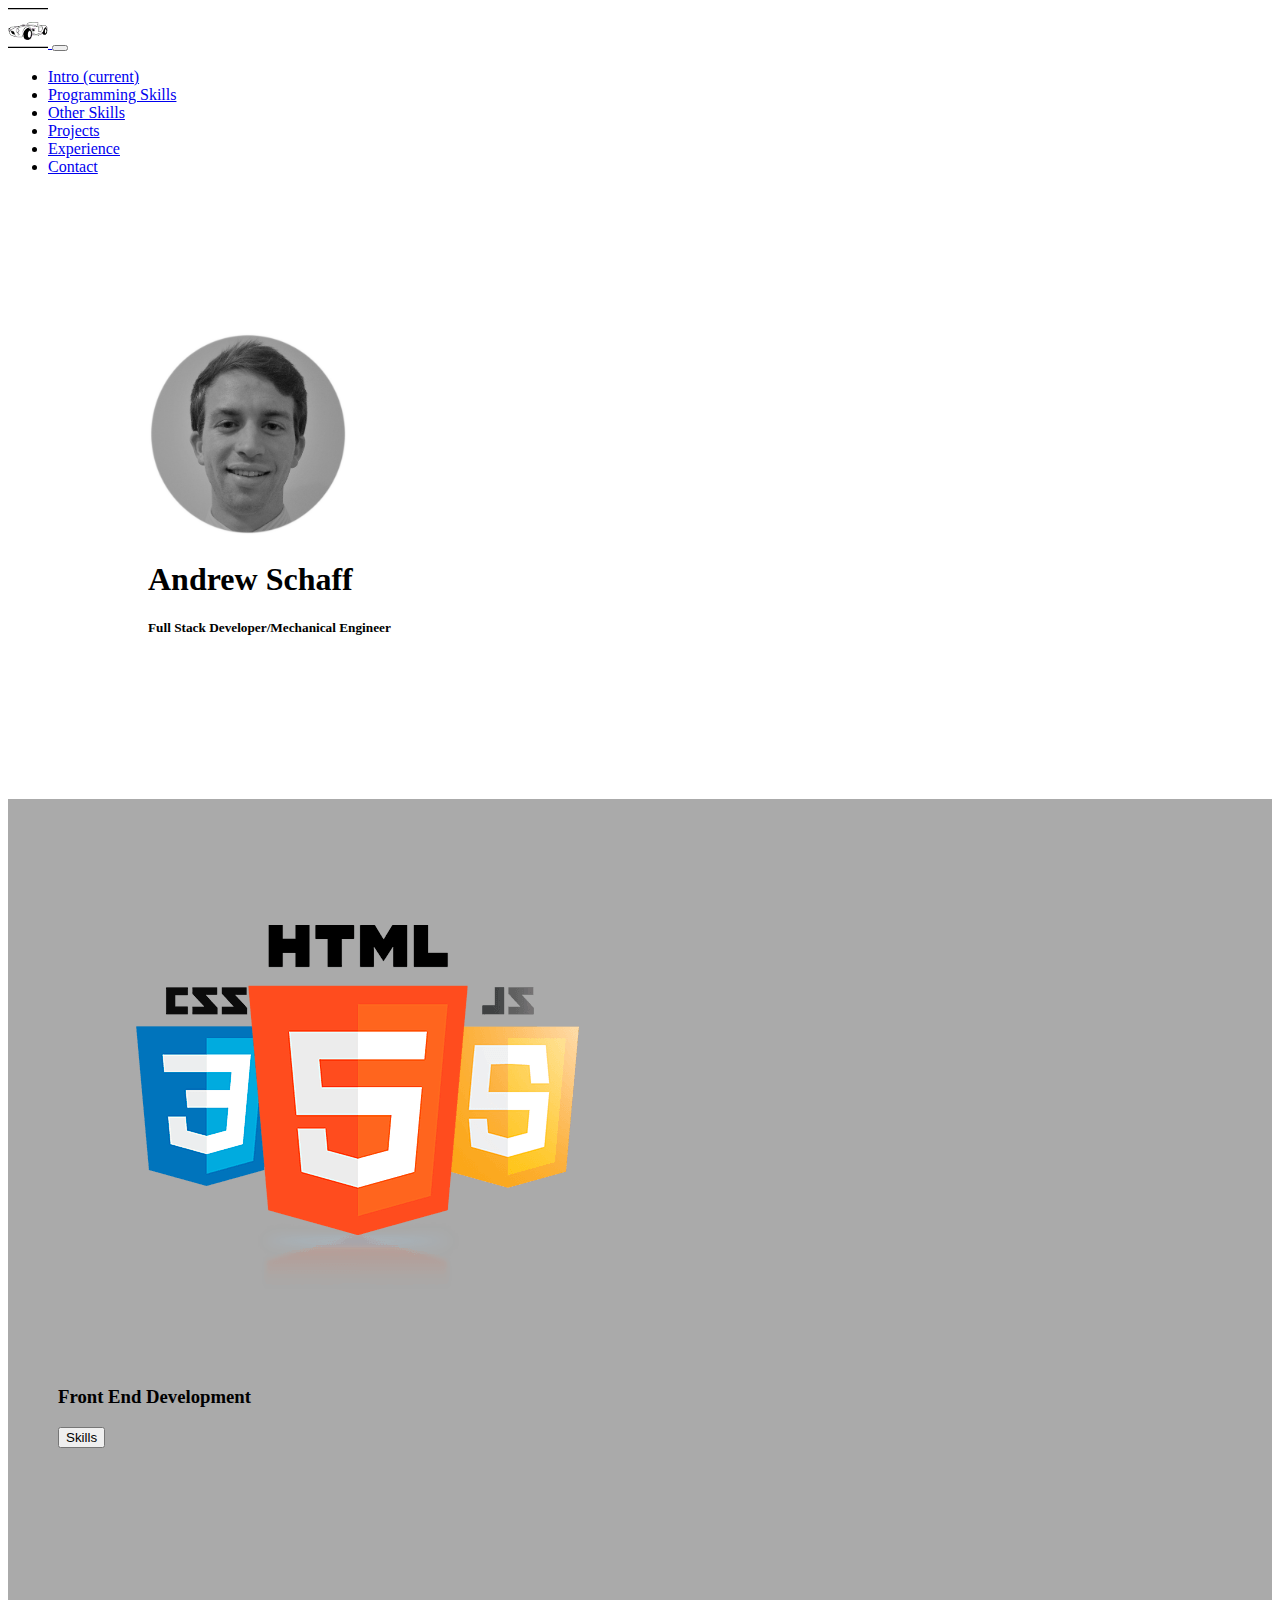
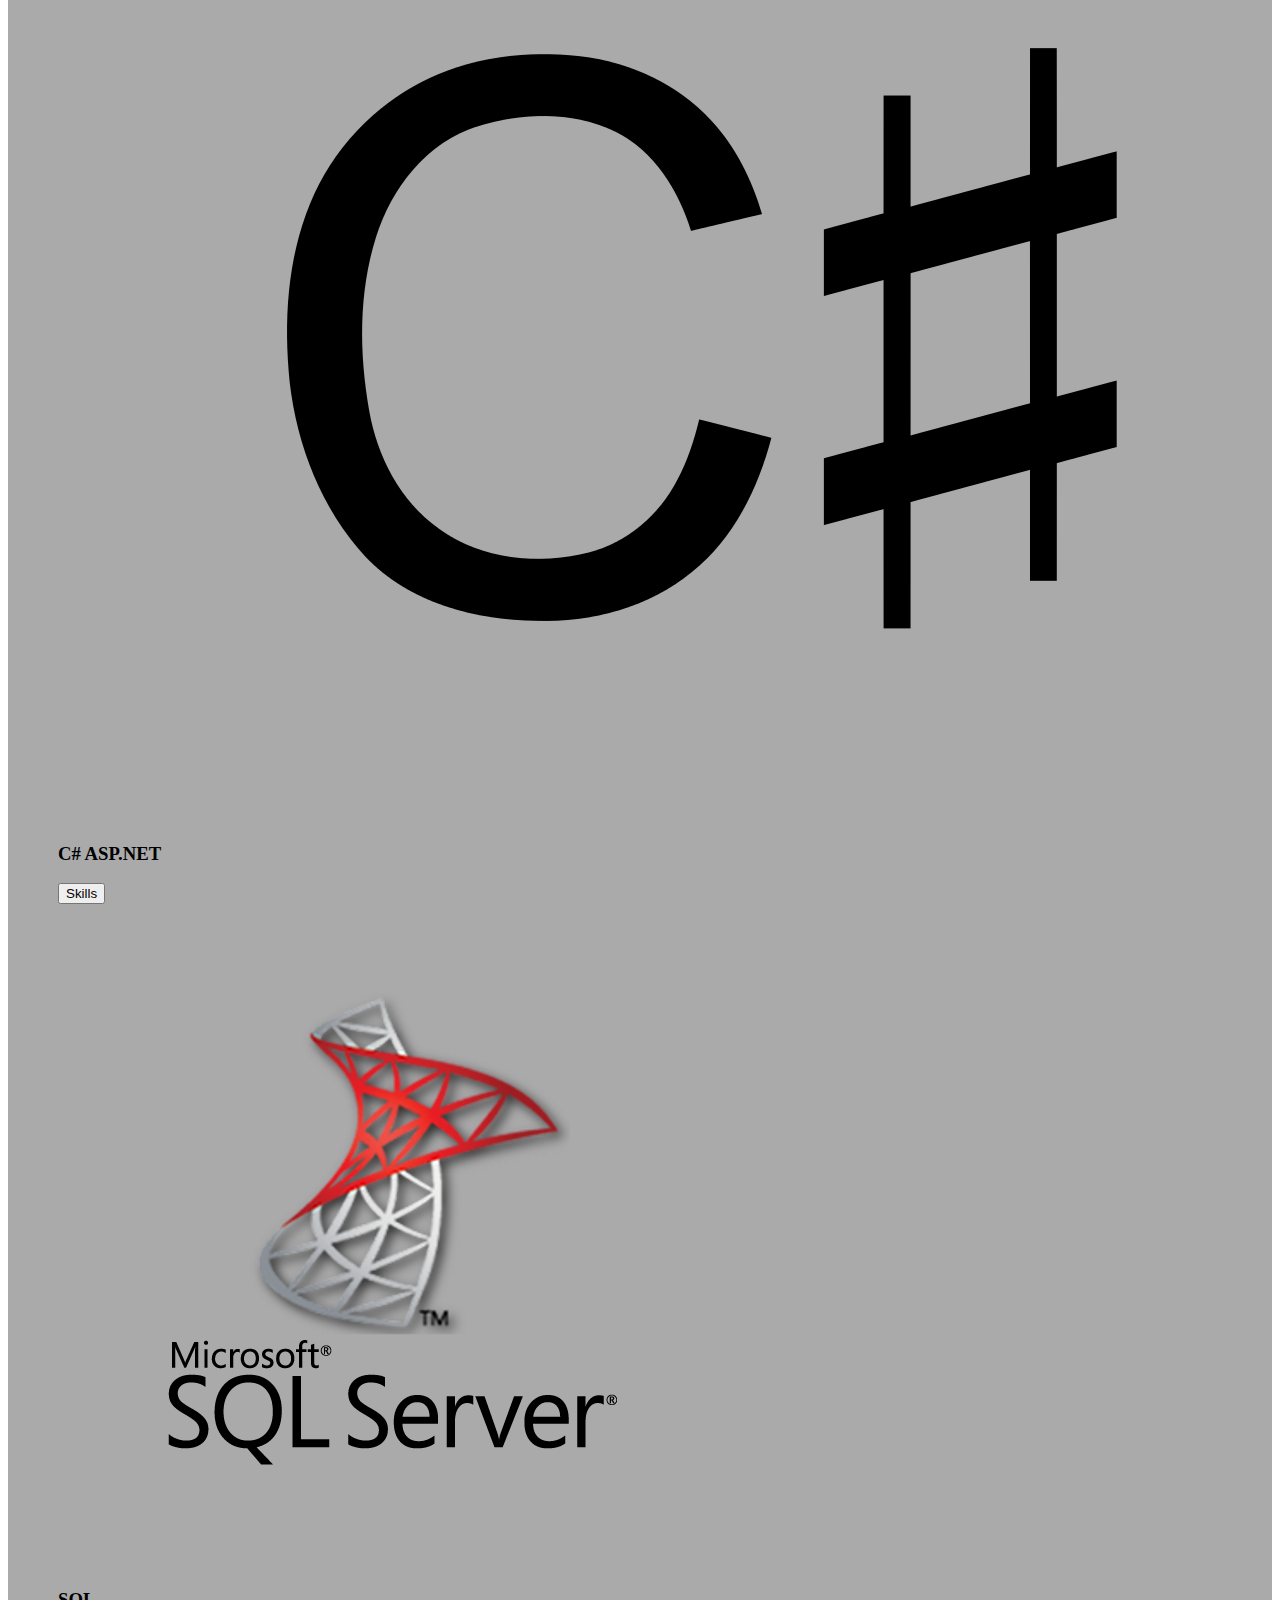
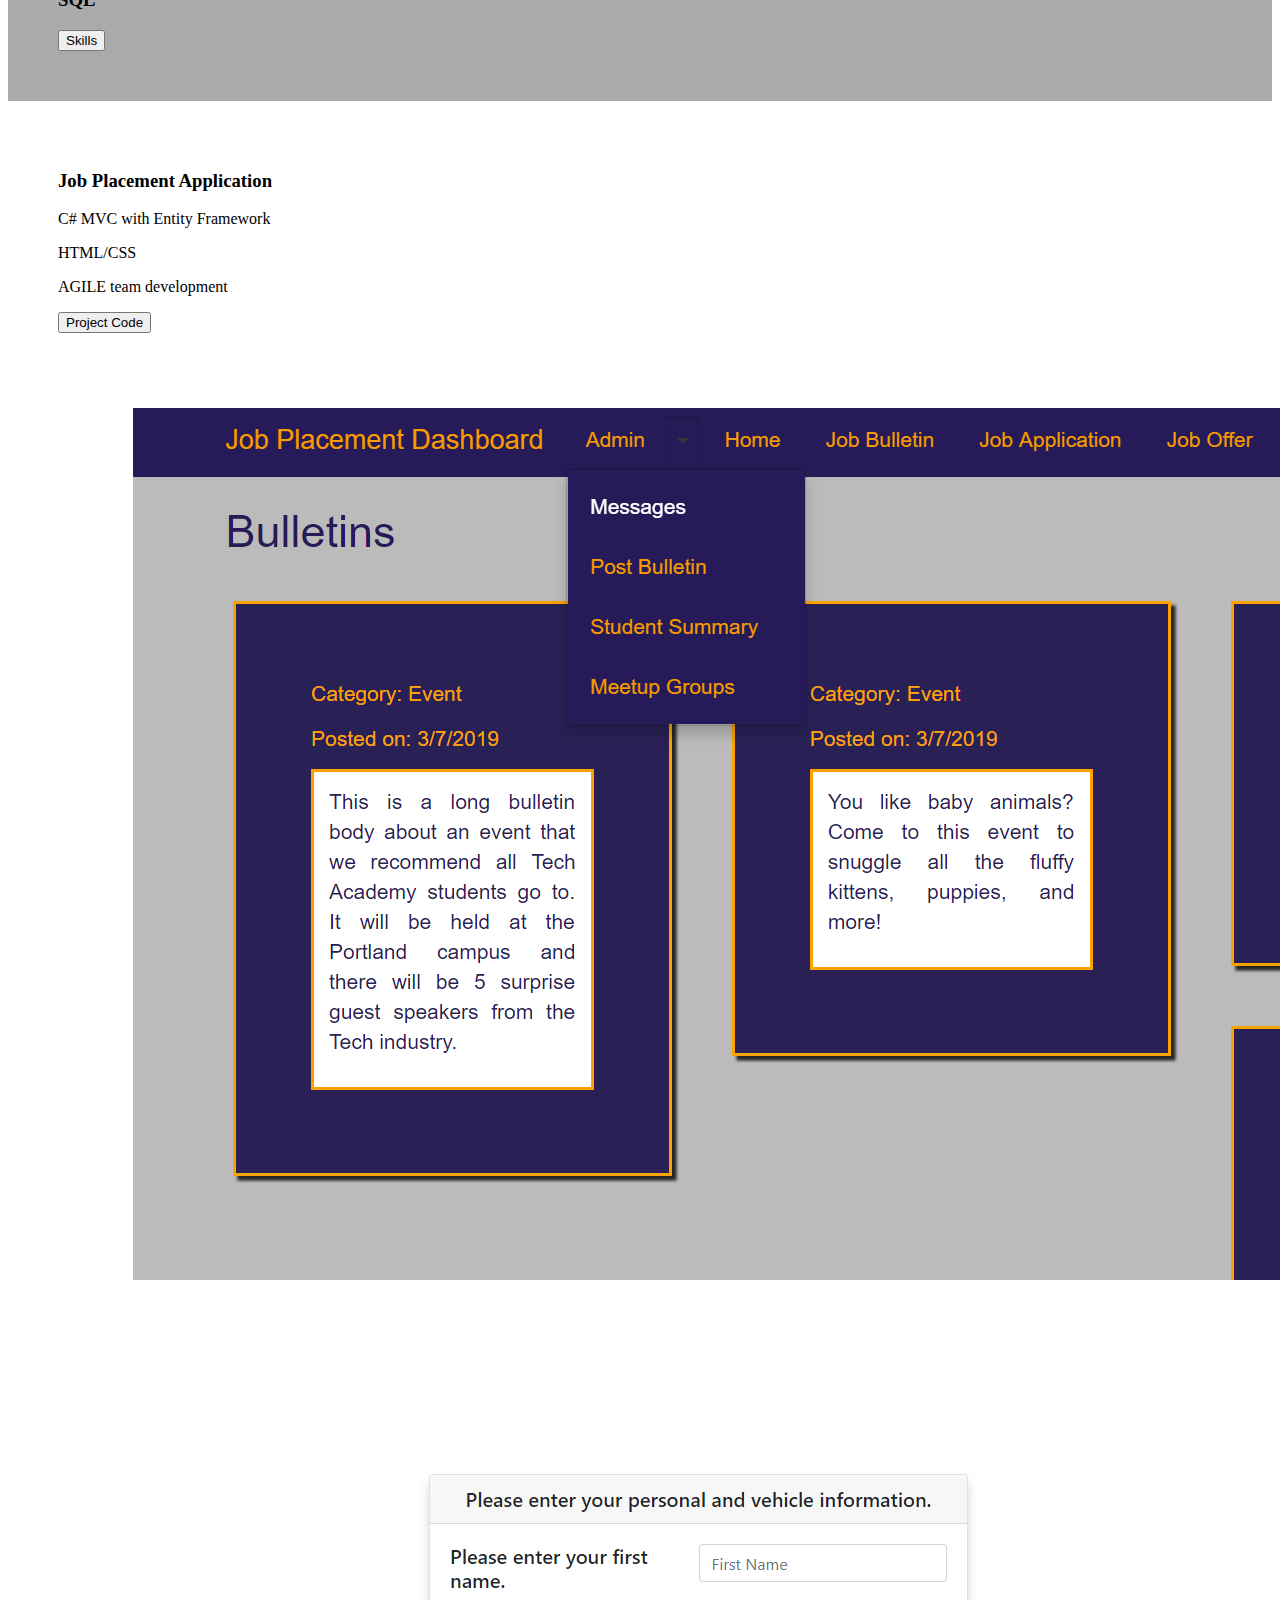
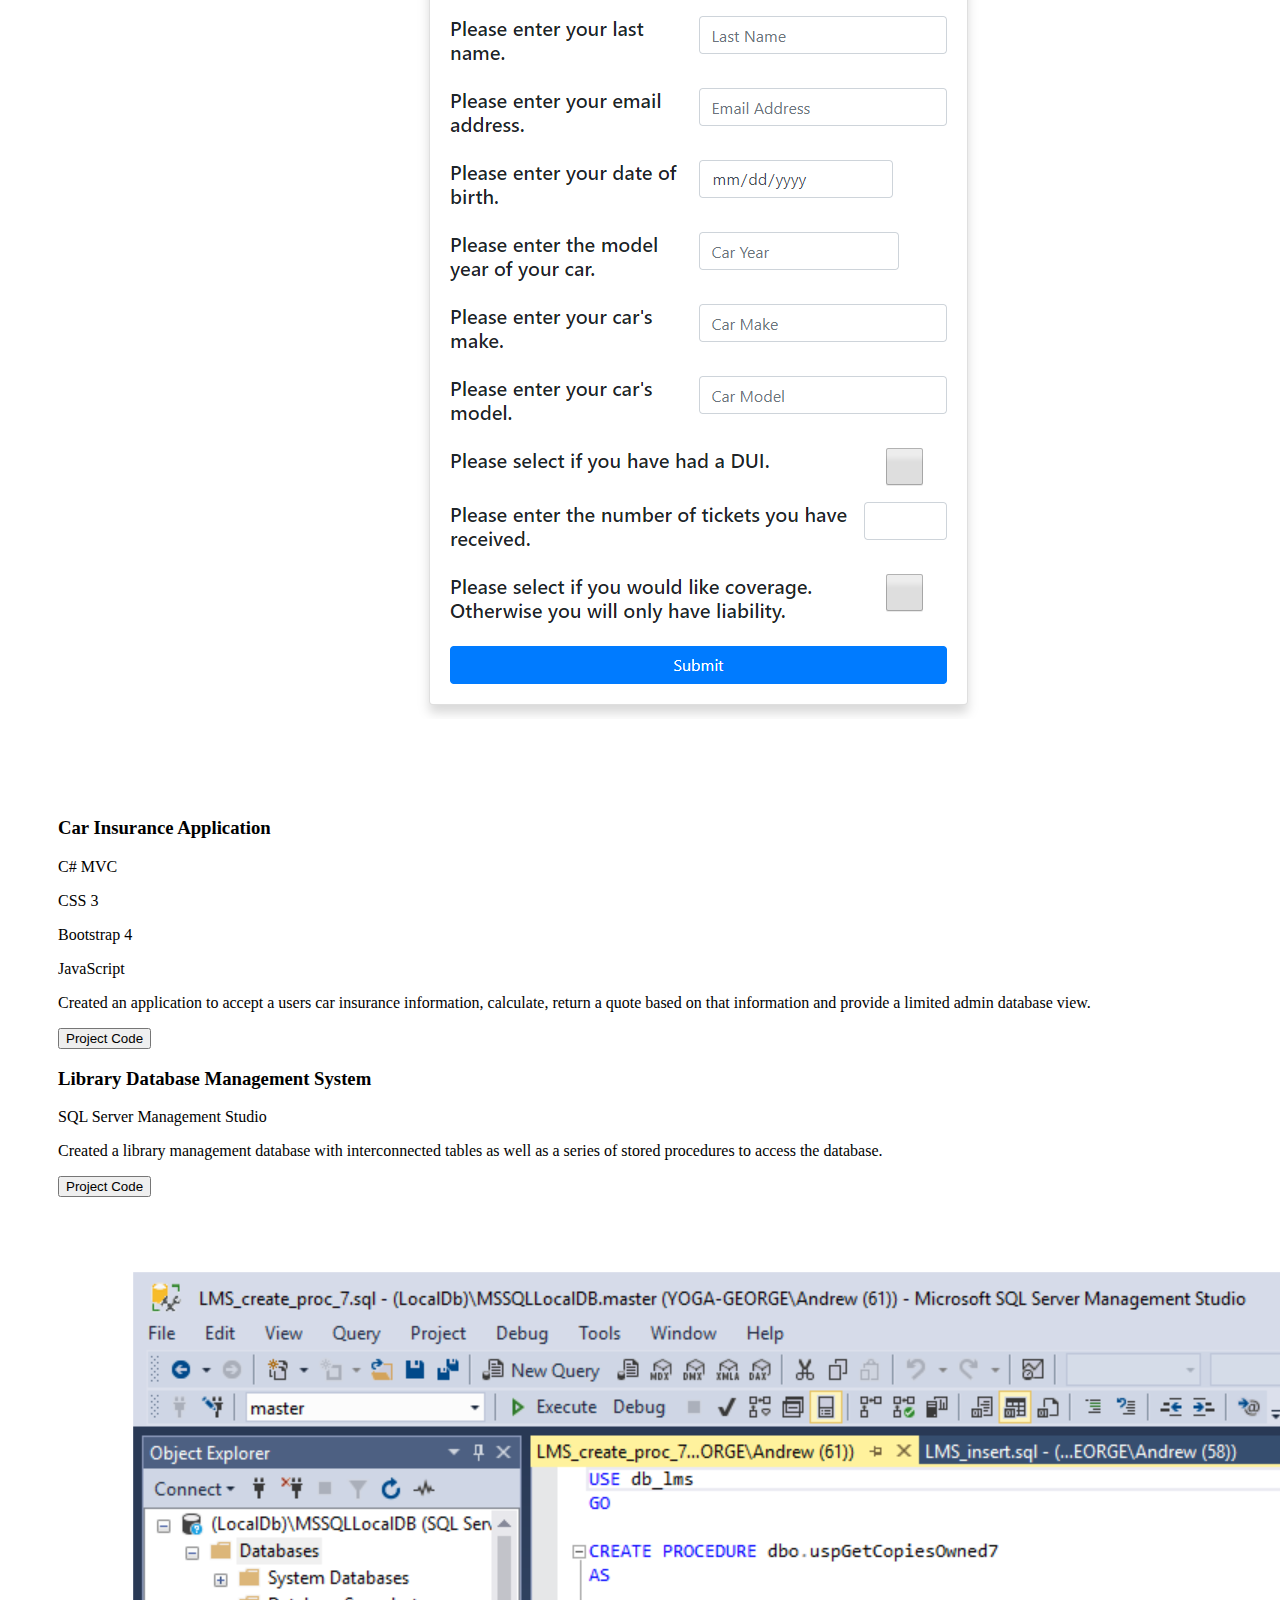
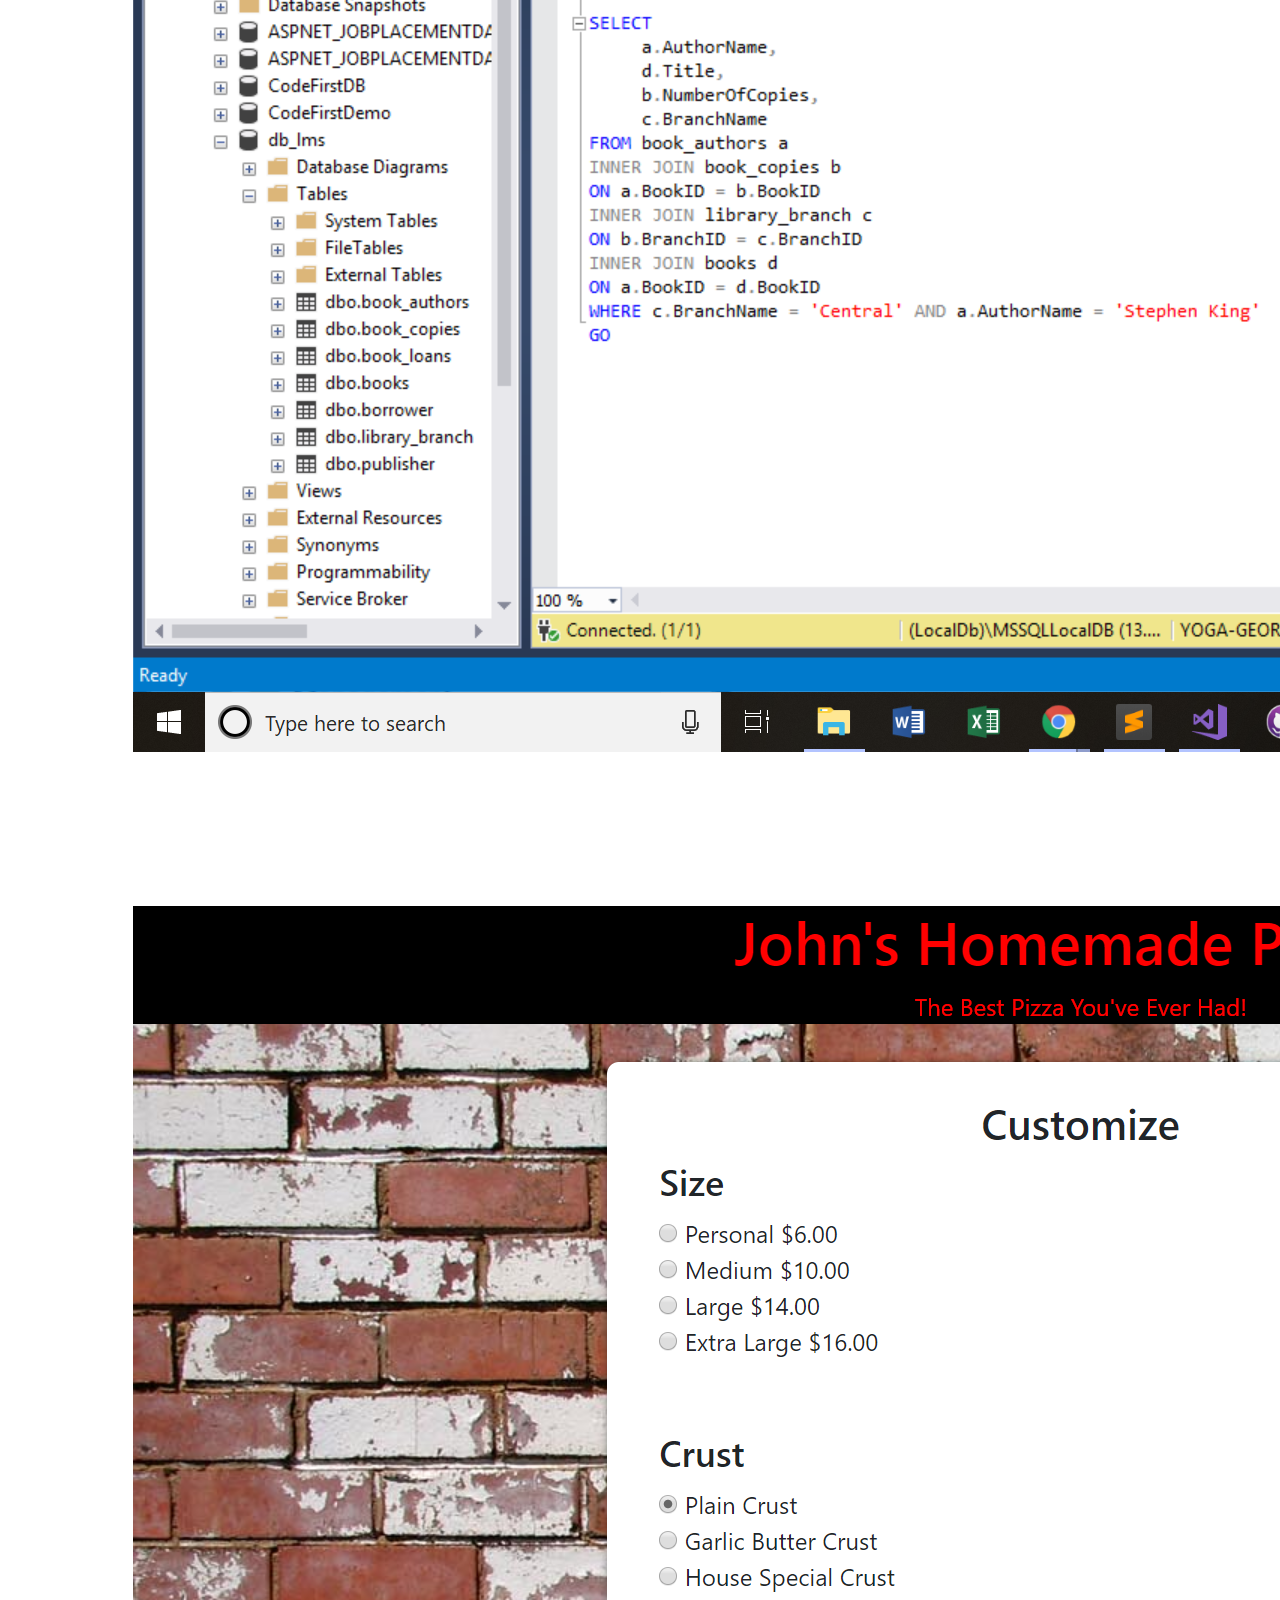
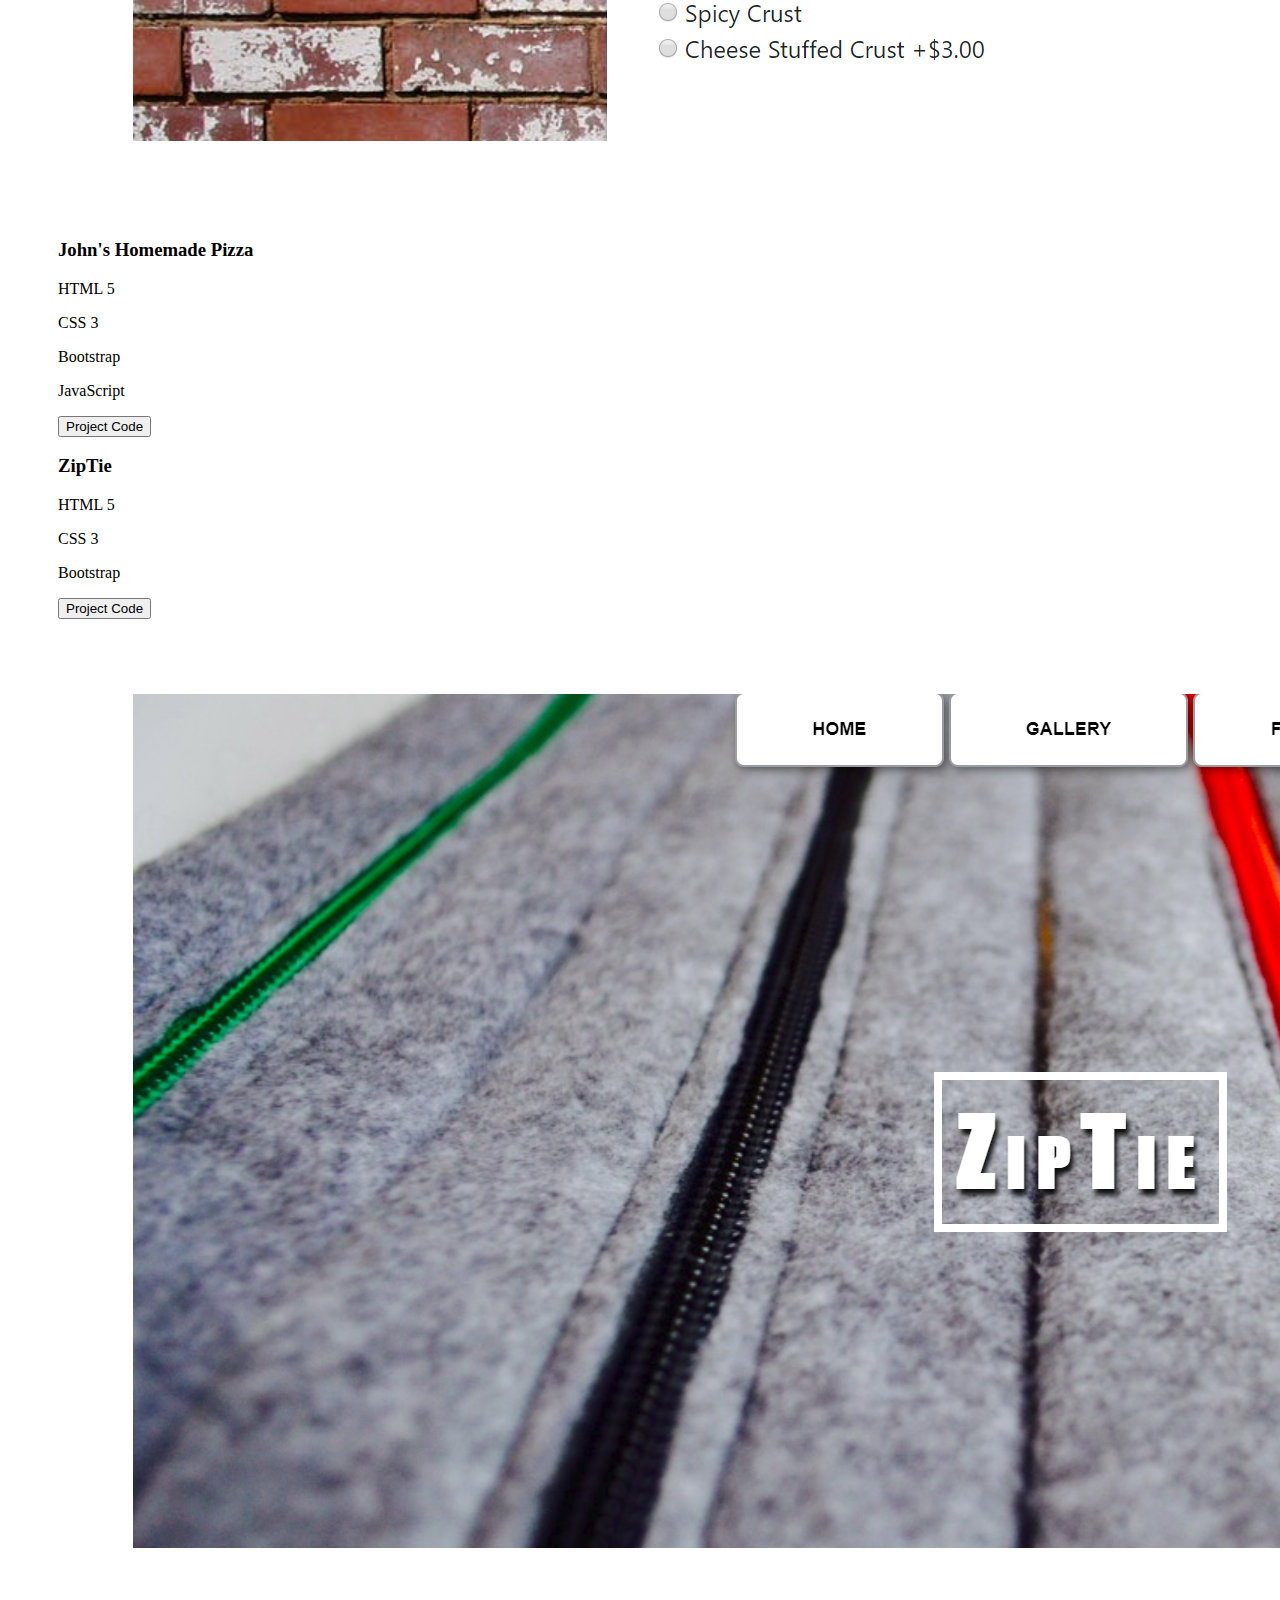
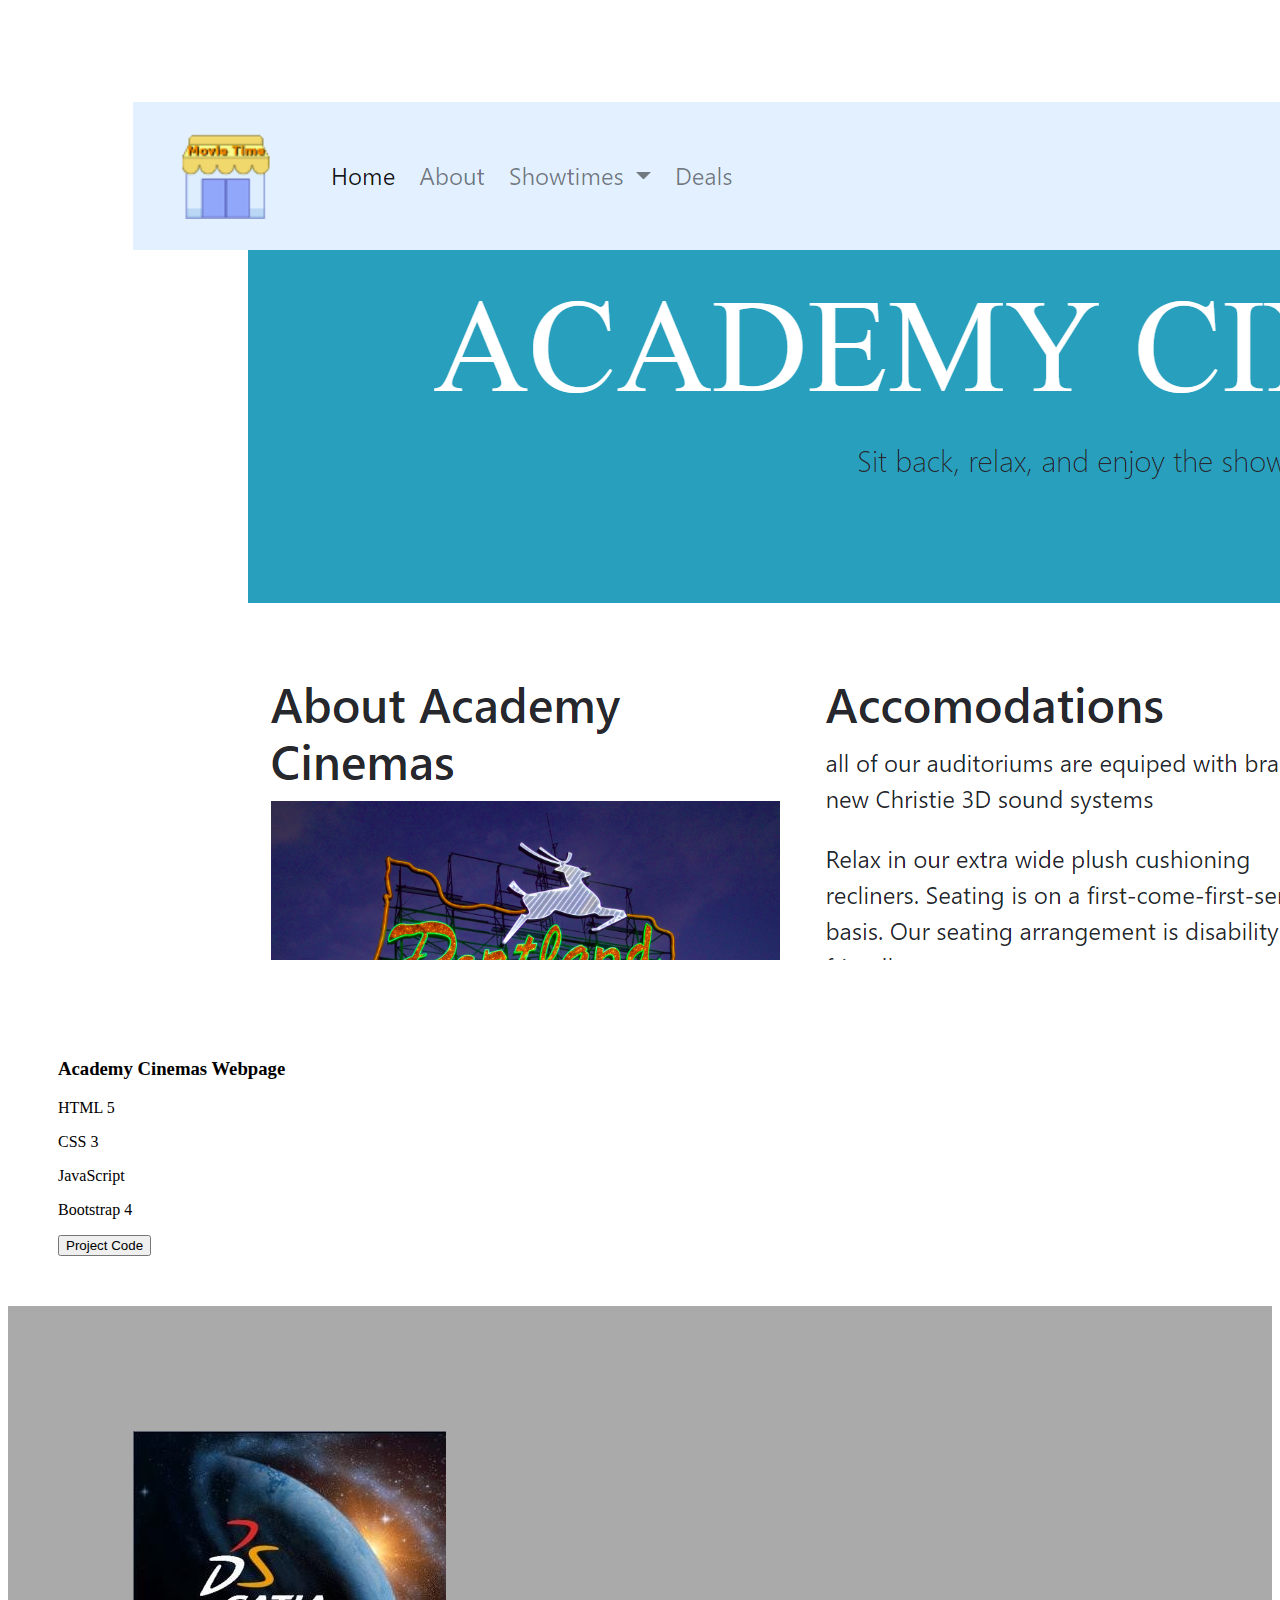
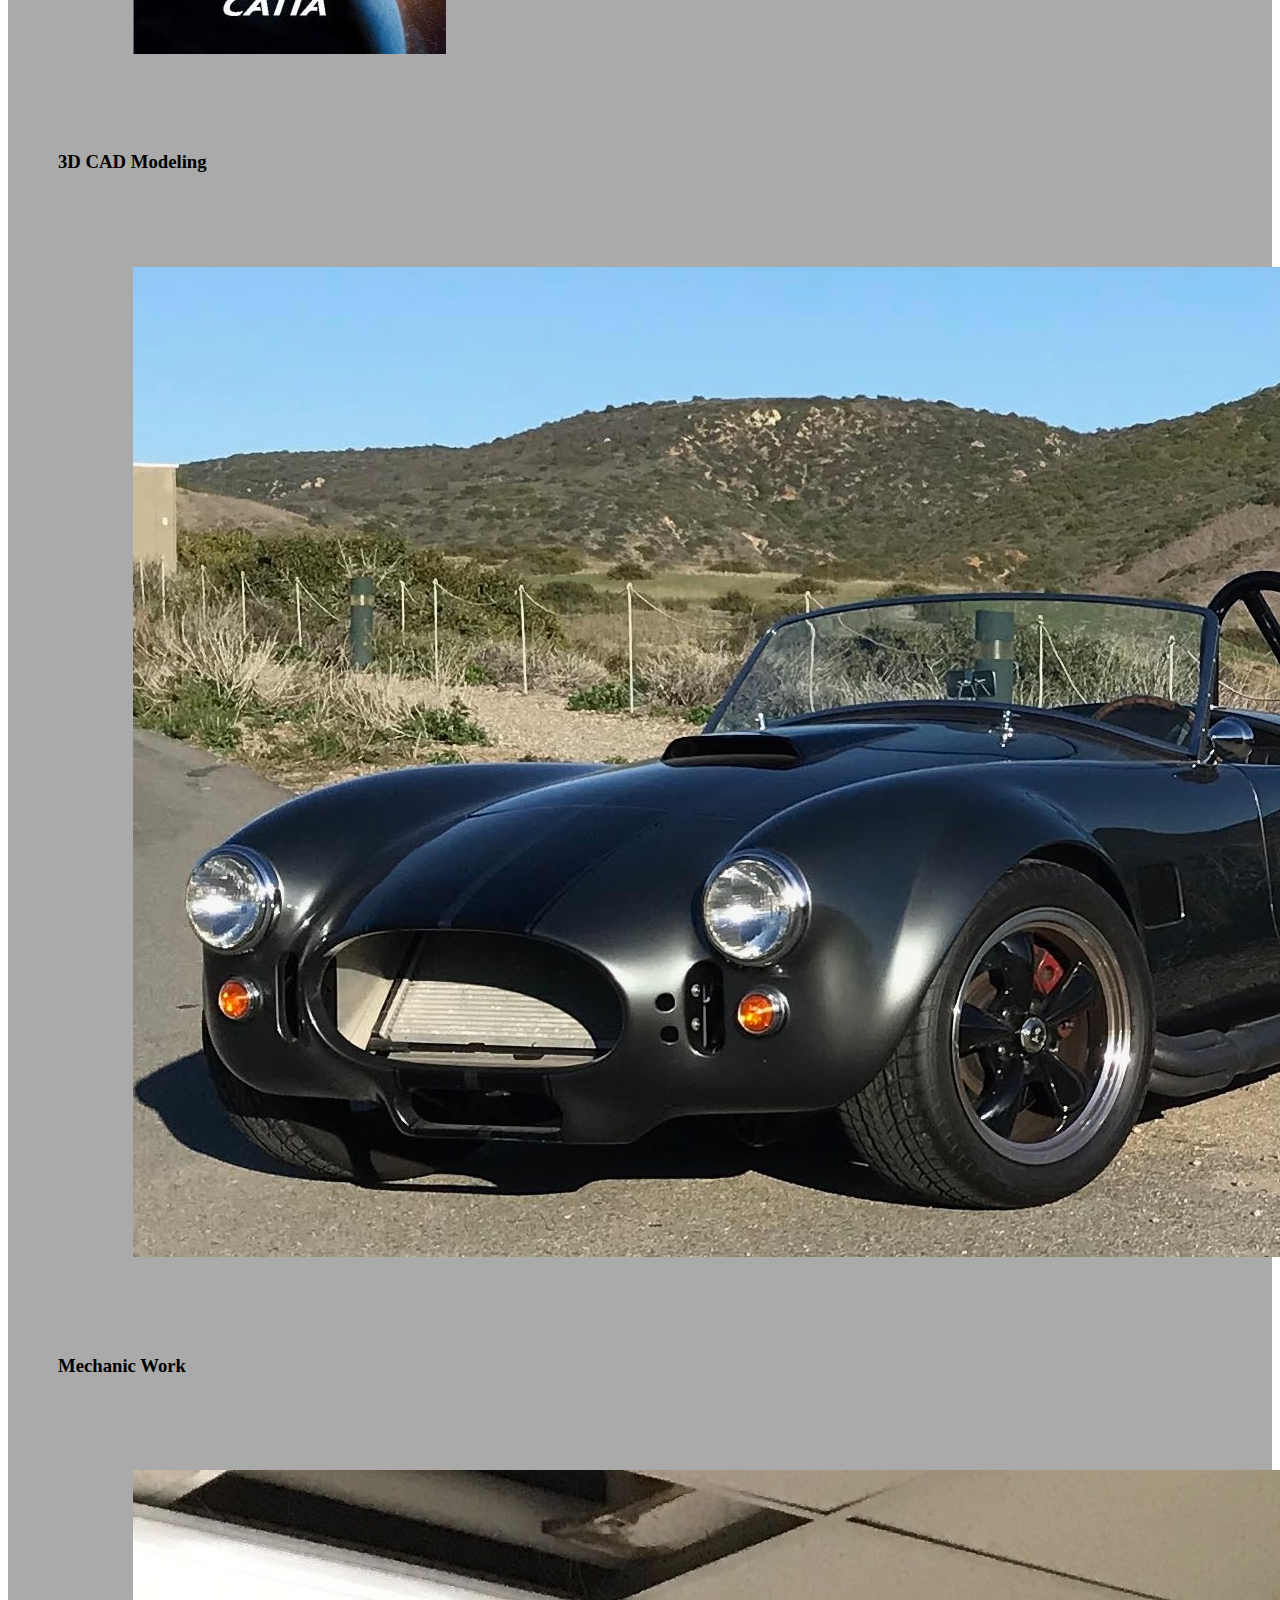
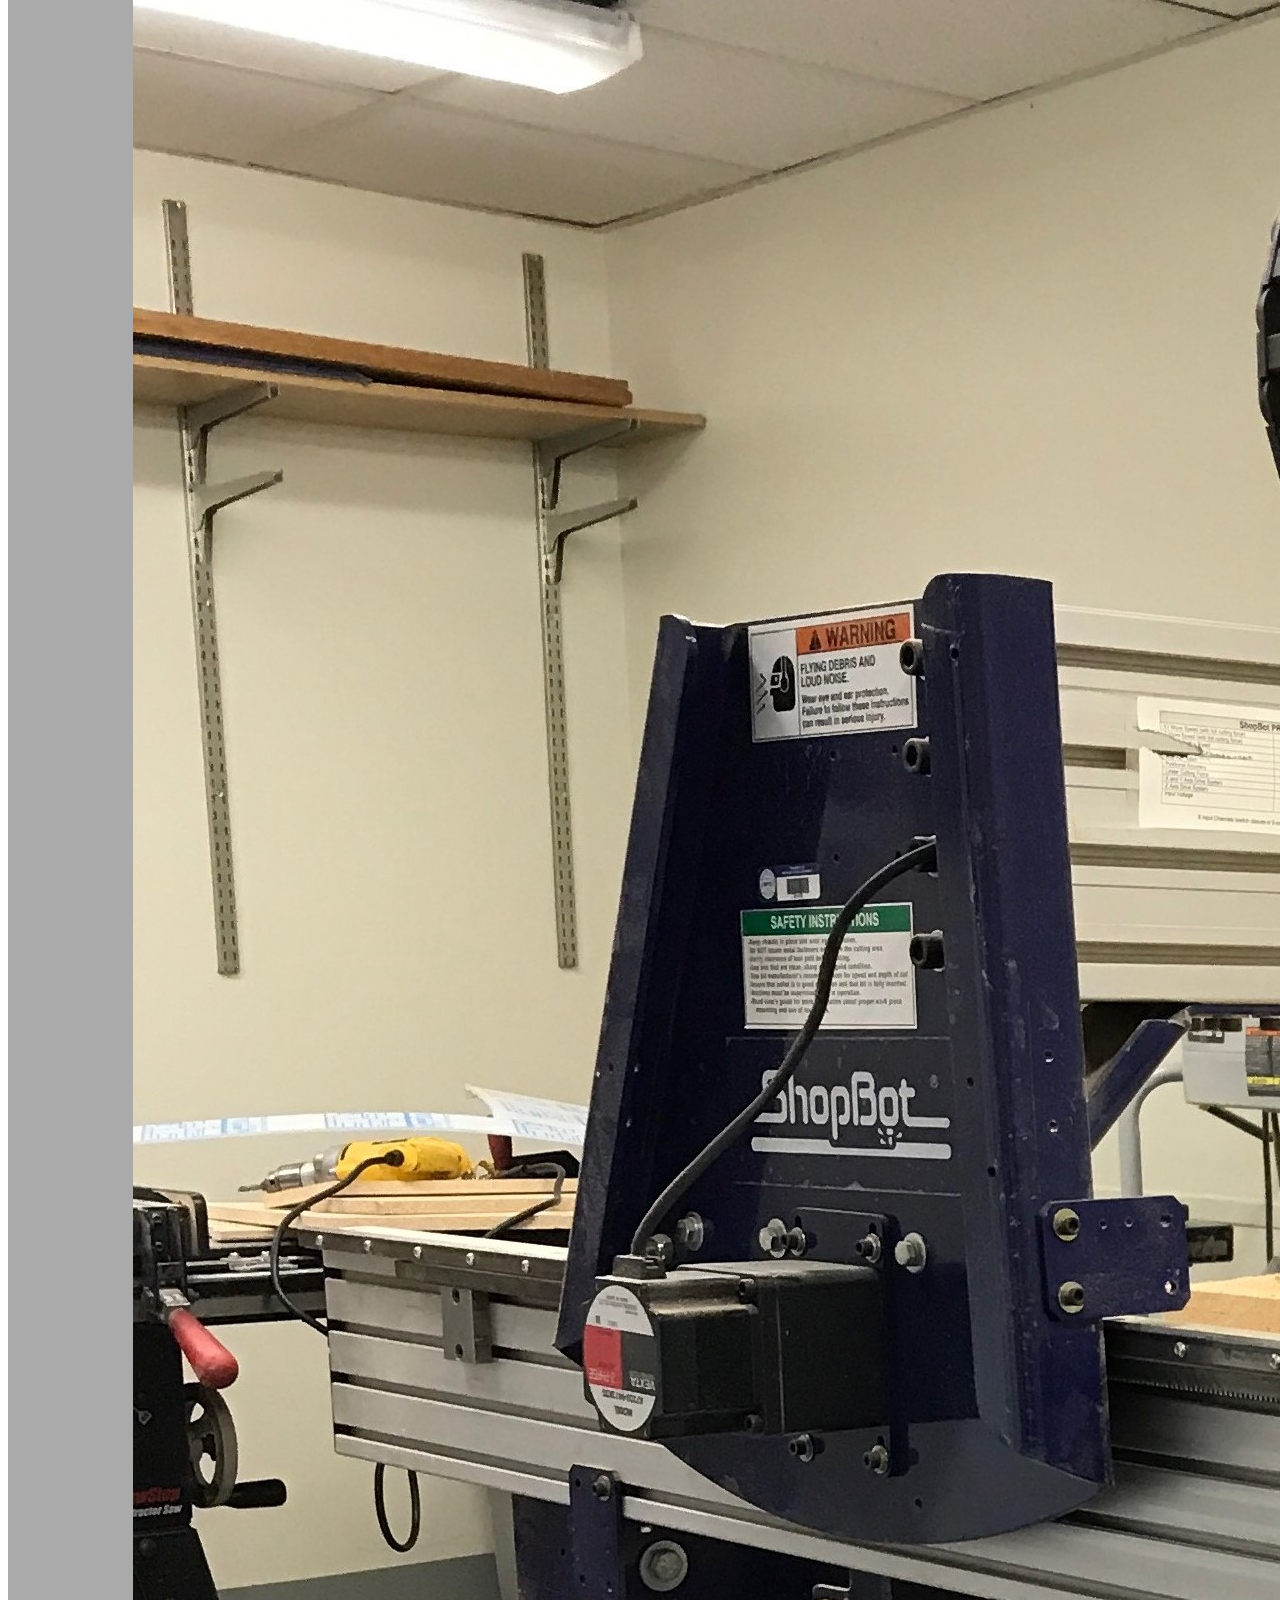
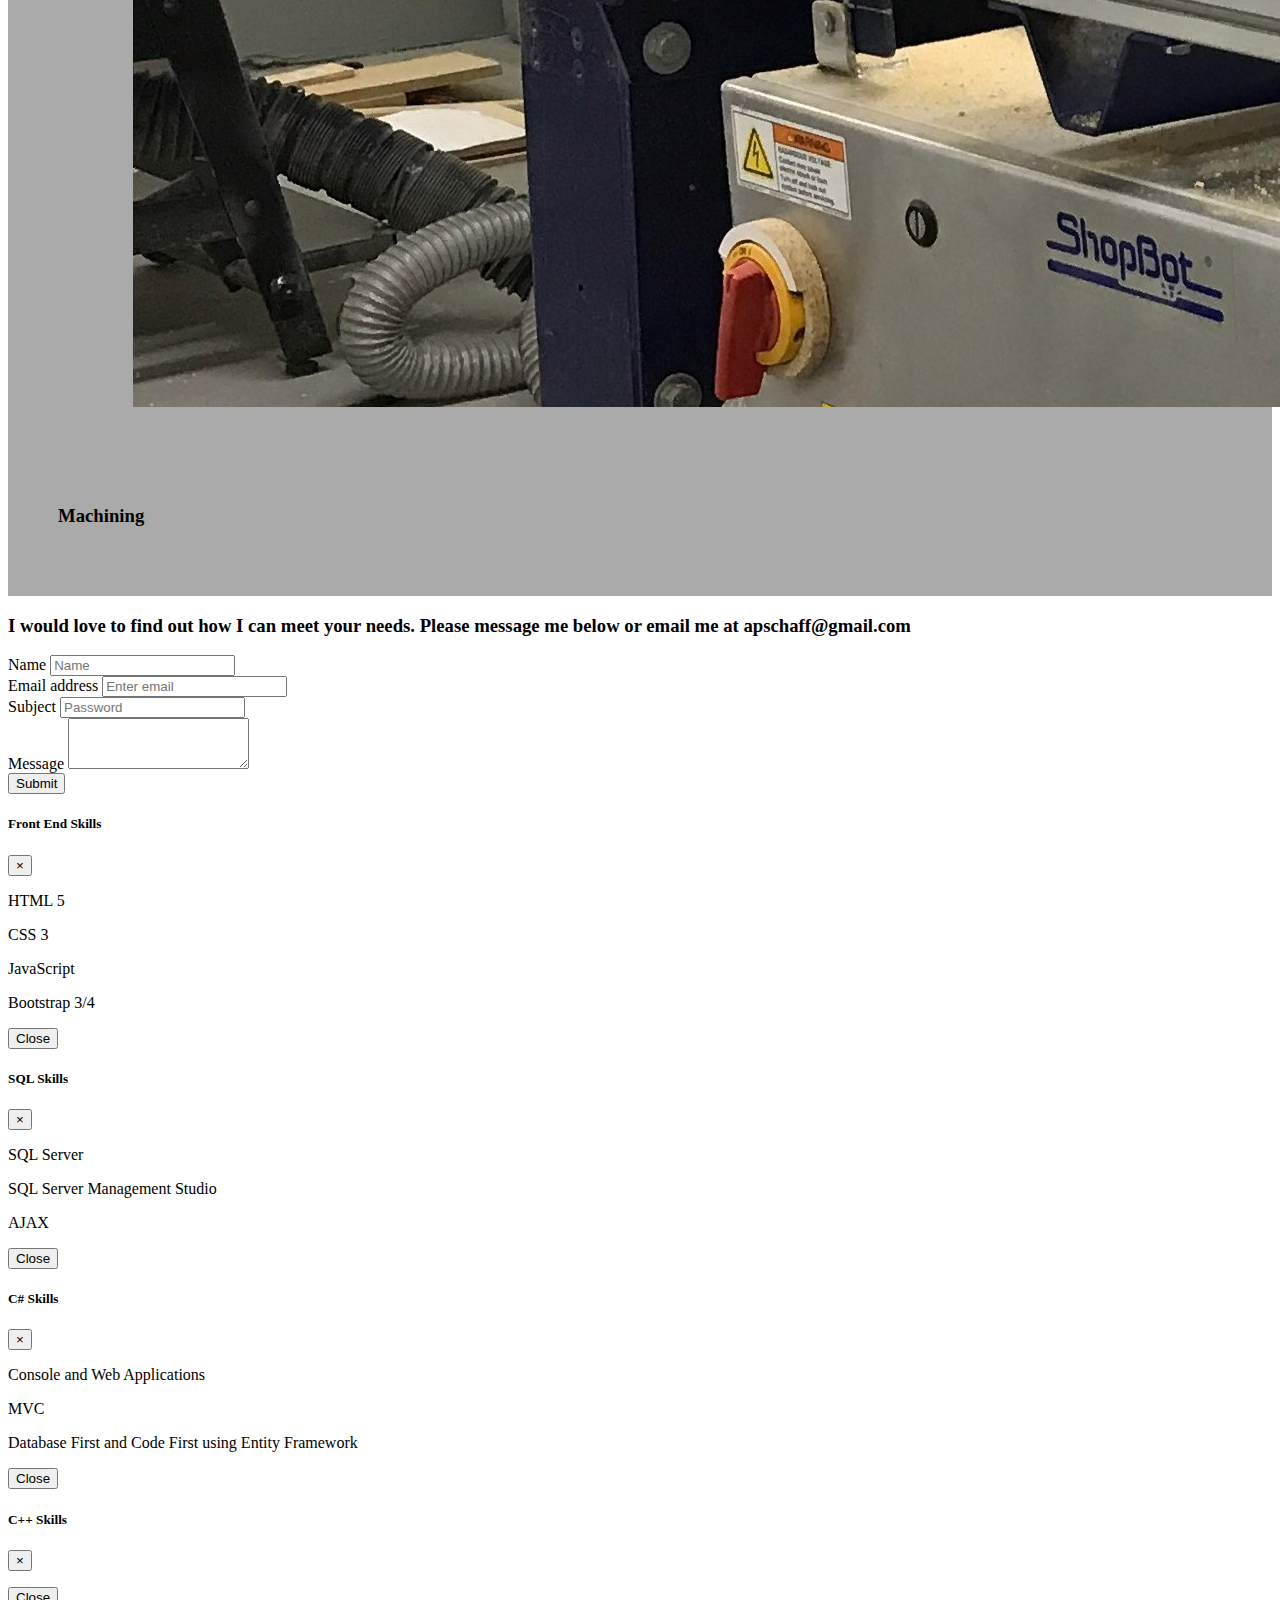
<file: index.html>
<!DOCTYPE html>
<html>
	<head>
		<!-- Required meta tags -->
	    <meta charset="utf-8">
	    <meta name="viewport" content="width=device-width, initial-scale=1, shrink-to-fit=no">

	    <!-- Bootstrap CSS -->
	    <link rel="stylesheet" href="https://stackpath.bootstrapcdn.com/bootstrap/4.1.3/css/bootstrap.min.css" integrity="sha384-MCw98/SFnGE8fJT3GXwEOngsV7Zt27NXFoaoApmYm81iuXoPkFOJwJ8ERdknLPMO" crossorigin="anonymous">
	    <link rel="stylesheet" href="./css/portfolio_1.css">

		<title>Andrew P. Schaff</title>
		<link href="./images/Shelby-Cobra.gif" rel="shortcut icon" type="images">
	</head>
	<body>

		<!-- <div class="container"> -->
			<!-- Nav -->
			<nav class="navbar navbar-light fixed-top">
				<a class="navbar-brand" href="#">
			    	<img src="./images/Shelby-Cobra.gif" width="40" height="40" alt="">
			  	</a>
			  	<!-- <a class="navbar-brand" href="#">Andrew P. Schaff</a> -->
			  	<button class="navbar-toggler" type="button" data-toggle="collapse" data-target="#navbarSupportedContent" aria-controls="navbarSupportedContent" aria-expanded="false" aria-label="Toggle navigation">
			    	<span class="navbar-toggler-icon"></span>
			  	</button>

			  	<div class="collapse navbar-collapse" id="navbarSupportedContent">
				    <ul class="navbar-nav mr-auto">
				      <li class="nav-item active">
				        <a class="nav-link" href="#intro">Intro <span class="sr-only">(current)</span></a>
				      </li>
				      <li class="nav-item">
				        <a class="nav-link" href="#programming_skills">Programming Skills</a>
							</li>
							<li class="nav-item">
				        <a class="nav-link" href="#other_skills">Other Skills</a>
							</li>
							<li class="nav-item">
				        <a class="nav-link" href="#projects">Projects</a>
							</li>
							<li class="nav-item">
				        <a class="nav-link" href="#experience">Experience</a>
							</li>
							<li class="nav-item">
				        <a class="nav-link" href="#contact">Contact</a>
				      </li>
						</ul>
			  	</div>
			</nav>
			<!-- /Nav -->

			<!-- Intro -->
			<div class="container-fluid" id="intro">
				<div class="text-center">
					<img src="./images/profile_round.jpg" width=200 class="profile-pic">
					<h1>Andrew Schaff</h1>
					<h5>Full Stack Developer/Mechanical Engineer</h5>
				</div>
			</div>
			<!-- /Intro -->

			<!-- Programming Skills -->
			<div id="programming_skills">
				<div class="container-fluid my-5">
					<div class="row text-center">
						<div class="col-md-4">
							<img src="./images/front_end_logo.png" class="img-fluid logo" alt="">
							<h3>Front End Development</h3>
			                <button type="button" class="btn btn-outline-primary" data-toggle="modal" data-target="#front_end">
			                  Skills
			                </button>
			                <!-- <button type="button" class="btn btn-secondary btn-info popover-dismiss" data-container="body" data-toggle="popover" data-placement="top" data-content="HTML5<br>CSS3<br>JavaScript<br>Bootstrap">
			                    Sign Up!
			                </button> -->			                							
						</div>
						<div class="col-md-4">
							<img src="./images/c_sharp.png" class="img-fluid logo" alt="">
							<h3>C# ASP.NET</h3>
							<button type="button" class="btn btn-outline-primary" data-toggle="modal" data-target="#c_sharp">
			                  Skills
			                </button>
						</div>
						<div class="col-md-4">
							<img src="./images/sql_server_logo.png" class="img-fluid logo" alt="">
							<h3>SQL </h3>
			                <button type="button" class="btn btn-outline-primary" data-toggle="modal" data-target="#sql">
			                  Skills
			                </button>	
						</div>						
					<!-- </div>
				</div>
				<div class="container-fluid my-5">
					<div class="row text-center"> -->

						<!-- <div class="col-md-4">
							<img src="./images/c++_logo.png" class="img-fluid logo" alt="">
							<h3>C++</h3>
							<button type="button" class="btn btn-outline-primary" data-toggle="modal" data-target="#cpp">
			                  Skills
			                </button>	
						</div>
						<div class="col-md-4">
							<img src="./images/Matlab_Logo.png" class="img-fluid logo" alt="">
							<h3>MatLab Computation</h3>
							<button type="button" class="btn btn-outline-primary" data-toggle="modal" data-target="#matlab">
			                  Skills
			                </button>	
						</div>
						<div class="col-md-4">
							<img src="./images/python_logo.png" class="img-fluid logo" alt="">
							<h3>Python (Coming Soon)</h3>
							<button type="button" class="btn btn-outline-primary" data-toggle="modal" data-target="#python">
			                  Skills
			                </button>
						</div> -->

					</div>
				</div>	
			</div>	
			<!-- /Programming Skills -->

			<!-- Projects -->
			<div id="projects">
				<div class="container-fluid">
					<div class="row text-center">
						<div class="col-md-5 m-auto">
							<h3>Job Placement Application</h3>
							<p>C# MVC with Entity Framework</p>
							<p>HTML/CSS</p>
							<p>AGILE team development</p>
							<a href="https://github.com/apschaff/Live-Project">
								<button type="button" class="btn btn-outline-primary">
								Project Code
								</button>
							</a>							
						</div>
						<div class="col-md-7 m-auto">
							<img src="./images/AdminNew.png" class="img-fluid logo" alt="">
						</div>
					</div>
				</div>
				<div class="container-fluid">
					<div class="row text-center">
						<div class="col-md-7 m-auto">
							<img src="./images/insurance_app.png" class="img-fluid logo" alt="">
							<p></p>
							<p></p>
							<p></p>
							<p></p>
						</div>
						<div class="col-md-5 m-auto">
							<h3>Car Insurance Application</h3>
							<p>C# MVC</p>
							<p>CSS 3</p>
							<p>Bootstrap 4</p>
							<p>JavaScript</p>
							<p>Created an application to accept a users car insurance information, calculate, return a quote based on that information and provide a limited admin database view.</p>
							<a href="https://github.com/apschaff/The-Tech-Academy-C-Sharp-Coding-Projects/tree/master/CarInsurance">
								<button type="button" class="btn btn-outline-primary">
								Project Code
								</button>
							</a>	
						</div>
					</div>
				</div>
				<div class="container-fluid">
					<div class="row text-center">
						<div class="m-auto col-md-5">
							<h3>Library Database Management System</h3>
							<p>SQL Server Management Studio</p>
							<p>Created a library management database with interconnected tables as well as a series of stored procedures to access the database.</p>
							<a href="https://github.com/apschaff/The-Tech-Academy-SQL-Coding-Projects/tree/master/Library%20Management%20System">
								<button type="button" class="btn btn-outline-primary">
								Project Code
								</button>
							</a>							
						</div>
						<div class="col-md-7 m-auto">
							<img src="./images/library_management.png" class="img-fluid logo" alt="">
						</div>
					</div>
				</div>
				<div class="container-fluid">
					<div class="row text-center">
						<div class="col-md-7 m-auto">
							<img src="./images/johns_pizza.png" class="img-fluid logo" alt="">
							<p></p>
							<p></p>
							<p></p>
							<p></p>
						</div>
						<div class="col-md-5 m-auto">
							<h3>John's Homemade Pizza</h3>
							<p>HTML 5</p>
							<p>CSS 3</p>
							<p>Bootstrap</p>
							<p>JavaScript</p>
							<a href="https://github.com/apschaff/The-Tech-Academy-JavaScript-Coding-Projects/tree/master/Online%20Pizza%20Menu">
								<button type="button" class="btn btn-outline-primary">
								Project Code
								</button>
							</a>	
						</div>
					</div>
				</div>
				<div class="container-fluid">
					<div class="row text-center">
						<div class="col-md-5 m-auto">
							<h3>ZipTie</h3>
							<p>HTML 5</p>
							<p>CSS 3</p>
							<p>Bootstrap</p>
							<a href="https://github.com/apschaff/The-Tech-Academy-Large-HTML-CSS-Projects/tree/master/Project%20ZipTie">
								<button type="button" class="btn btn-outline-primary">
								Project Code
								</button>
							</a>
						</div>
						<div class="col-md-7 m-auto">
							<img src="./images/ziptie_home_clean.png" class="img-fluid logo" alt="">
						</div>
					</div>
				</div>
				<div class="container-fluid">
					<div class="row text-center">
						<div class="col-md-7 m-auto">
							<img src="./images/academy_cinemas_clean.png" class="img-fluid logo" alt="">
							<p></p>
							<p></p>
							<p></p>
							<p></p>
						</div>
						<div class="col-md-5 m-auto">
							<h3>Academy Cinemas Webpage</h3>
							<p>HTML 5</p>
							<p>CSS 3</p>
							<p>JavaScript</p>
							<p>Bootstrap 4</p>
							<a href="https://github.com/apschaff/The-Tech-Academy-JavaScript-Coding-Projects/tree/master/Project%20Cinema%20Me">
								<button type="button" class="btn btn-outline-primary">
								Project Code
								</button>
							</a>
						</div>
					</div>
				</div>
			</div>			
			<!-- /Projects -->

			<!-- Other Skills -->
			<div id="other_skills">
				<div class="container-fluid my-5">
					<div class="row text-center">
						<div class="col-md-4">
							<img src="./images/catia_v5_logo_7_5.jpeg" class="img-fluid logo" alt="">
							<h3>3D CAD Modeling</h3>
							<p></p>
							<p></p>
							<p></p>
							<p></p>
						</div>
						<div class="col-md-4">
							<img src="./images/Cobra_1.jpg" class="img-fluid logo" alt="">
							<h3>Mechanic Work</h3>
							<p></p>
							<p></p>
							<p></p>
							<p></p>
						</div>
						<div class="col-md-4">
							<img src="./images/mill_7_5.jpg" class="img-fluid logo" alt="">
							<h3>Machining</h3>
							<p></p>
							<p></p>
							<p></p>
							<p></p>
						</div>
					</div>
				</div>
			</div>			
			<!-- /Other Skills -->

			<!-- Experience -->
			<!-- /Experience -->

			<!-- Contact -->
			<div class="container py-4 col-md-6">
				<form>
					<h3 class="text-center">I would love to find out how I can meet your needs. Please message me below or email me at apschaff@gmail.com</h3>
					<div class="form-group">
						<label for="exampleInputEmail1">Name</label>
						<input class="form-control" type="text" placeholder="Name">
					</div>					
					<div class="form-group">
						<label for="exampleInputEmail1">Email address</label>
						<input type="email" class="form-control" id="exampleInputEmail1" aria-describedby="emailHelp" placeholder="Enter email">
						<!-- <small id="emailHelp" class="form-text text-muted">We'll never share your email with anyone else.</small> -->
					</div>
					<div class="form-group">
						<label for="exampleInputPassword1">Subject</label>
						<input type="password" class="form-control" id="exampleInputPassword1" placeholder="Password">
					</div>
					<div class="form-group">
						<label for="exampleFormControlTextarea1">Message</label>
						<textarea class="form-control" id="exampleFormControlTextarea1" rows="3"></textarea>
					</div>
					<button type="submit" class="btn btn-outline-primary">Submit</button>
				</form>
			</div>			
			<!-- /Contact -->

	        <!-- Modals -->
	        <div class="modal fade" id="front_end" tabindex="-1" role="dialog" aria-labelledby="exampleModalLabel" aria-hidden="true">
	          <div class="modal-dialog" role="document">
	            <div class="modal-content">
	              <div class="modal-header">
	                <h5 class="modal-title" id="exampleModalLabel">Front End Skills</h5>
	                <button type="button" class="close" data-dismiss="modal" aria-label="Close">
	                  <span aria-hidden="true">&times;</span>
	                </button>
	              </div>
	              <div class="modal-body">
					<p>HTML 5</p>
					<p>CSS 3</p>
					<p>JavaScript</p>
					<p>Bootstrap 3/4</p>
	              </div>
	              <div class="modal-footer">
	                <button type="button" class="btn btn-secondary" data-dismiss="modal">Close</button>
	              </div>
	            </div>
	          </div>
	        </div>

	        <div class="modal fade" id="sql" tabindex="-1" role="dialog" aria-labelledby="exampleModalLabel" aria-hidden="true">
	          <div class="modal-dialog" role="document">
	            <div class="modal-content">
	              <div class="modal-header">
	                <h5 class="modal-title" id="exampleModalLabel">SQL Skills</h5>
	                <button type="button" class="close" data-dismiss="modal" aria-label="Close">
	                  <span aria-hidden="true">&times;</span>
	                </button>
	              </div>
	              <div class="modal-body">
					<p>SQL Server</p>
					<p>SQL Server Management Studio</p>
					<p>AJAX</p>
					<p></p>
	              </div>
	              <div class="modal-footer">
	                <button type="button" class="btn btn-secondary" data-dismiss="modal">Close</button>
	              </div>
	            </div>
	          </div>
	        </div>

	        <div class="modal fade" id="c_sharp" tabindex="-1" role="dialog" aria-labelledby="exampleModalLabel" aria-hidden="true">
	          <div class="modal-dialog" role="document">
	            <div class="modal-content">
	              <div class="modal-header">
	                <h5 class="modal-title" id="exampleModalLabel">C# Skills</h5>
	                <button type="button" class="close" data-dismiss="modal" aria-label="Close">
	                  <span aria-hidden="true">&times;</span>
	                </button>
	              </div>
	              <div class="modal-body">
					<p>Console and Web Applications</p>
					<p>MVC</p>
					<p>Database First and Code First using Entity Framework</p>
					<p></p>
	              </div>
	              <div class="modal-footer">
	                <button type="button" class="btn btn-secondary" data-dismiss="modal">Close</button>
	              </div>
	            </div>
	          </div>
	        </div>

	        <div class="modal fade" id="cpp" tabindex="-1" role="dialog" aria-labelledby="exampleModalLabel" aria-hidden="true">
	          <div class="modal-dialog" role="document">
	            <div class="modal-content">
	              <div class="modal-header">
	                <h5 class="modal-title" id="exampleModalLabel">C++ Skills</h5>
	                <button type="button" class="close" data-dismiss="modal" aria-label="Close">
	                  <span aria-hidden="true">&times;</span>
	                </button>
	              </div>
	              <div class="modal-body">
					<p></p>
					<p></p>
					<p></p>
					<p></p>
	              </div>
	              <div class="modal-footer">
	                <button type="button" class="btn btn-secondary" data-dismiss="modal">Close</button>
	              </div>
	            </div>
	          </div>
	        </div>

	        <div class="modal fade" id="matlab" tabindex="-1" role="dialog" aria-labelledby="exampleModalLabel" aria-hidden="true">
	          <div class="modal-dialog" role="document">
	            <div class="modal-content">
	              <div class="modal-header">
	                <h5 class="modal-title" id="exampleModalLabel">MatLab Skills</h5>
	                <button type="button" class="close" data-dismiss="modal" aria-label="Close">
	                  <span aria-hidden="true">&times;</span>
	                </button>
	              </div>
	              <div class="modal-body">
					<p></p>
					<p></p>
					<p></p>
					<p></p>
	              </div>
	              <div class="modal-footer">
	                <button type="button" class="btn btn-secondary" data-dismiss="modal">Close</button>
	              </div>
	            </div>
	          </div>
	        </div>

	        <div class="modal fade" id="python" tabindex="-1" role="dialog" aria-labelledby="exampleModalLabel" aria-hidden="true">
	          <div class="modal-dialog" role="document">
	            <div class="modal-content">
	              <div class="modal-header">
	                <h5 class="modal-title" id="exampleModalLabel">Python Skills</h5>
	                <button type="button" class="close" data-dismiss="modal" aria-label="Close">
	                  <span aria-hidden="true">&times;</span>
	                </button>
	              </div>
	              <div class="modal-body">
					<p></p>
					<p></p>
					<p></p>
					<p></p>
	              </div>
	              <div class="modal-footer">
	                <button type="button" class="btn btn-secondary" data-dismiss="modal">Close</button>
	              </div>
	            </div>
	          </div>
	        </div>
	        <!-- /Modal -->

	        <!-- JavaScript -->
	        <script src="https://code.jquery.com/jquery-3.3.1.slim.min.js" integrity="sha384-q8i/X+965DzO0rT7abK41JStQIAqVgRVzpbzo5smXKp4YfRvH+8abtTE1Pi6jizo" crossorigin="anonymous"></script>
			<script src="https://cdnjs.cloudflare.com/ajax/libs/popper.js/1.14.6/umd/popper.min.js" integrity="sha384-wHAiFfRlMFy6i5SRaxvfOCifBUQy1xHdJ/yoi7FRNXMRBu5WHdZYu1hA6ZOblgut" crossorigin="anonymous"></script>
			<script src="https://stackpath.bootstrapcdn.com/bootstrap/4.2.1/js/bootstrap.min.js" integrity="sha384-B0UglyR+jN6CkvvICOB2joaf5I4l3gm9GU6Hc1og6Ls7i6U/mkkaduKaBhlAXv9k" crossorigin="anonymous"></script>


	        <script type="text/javascript">
		        $('.popover-dismiss').popover({
		          trigger: 'focus'
		        })
		    </script>    
	        <!-- /JavaScript -->

			<!-- Footer -->
	        <footer id="footer">
	            <!-- &nbsp; Created By: Andrew Schaff &nbsp;|&nbsp; Made With Bootstrap  --> &nbsp; apschaff.github.io &nbsp;|&nbsp; &copy; 2019
	        </footer>
	        <!-- /Footer -->


		<!-- </div>	 -->
	</body>
</html>
</file>
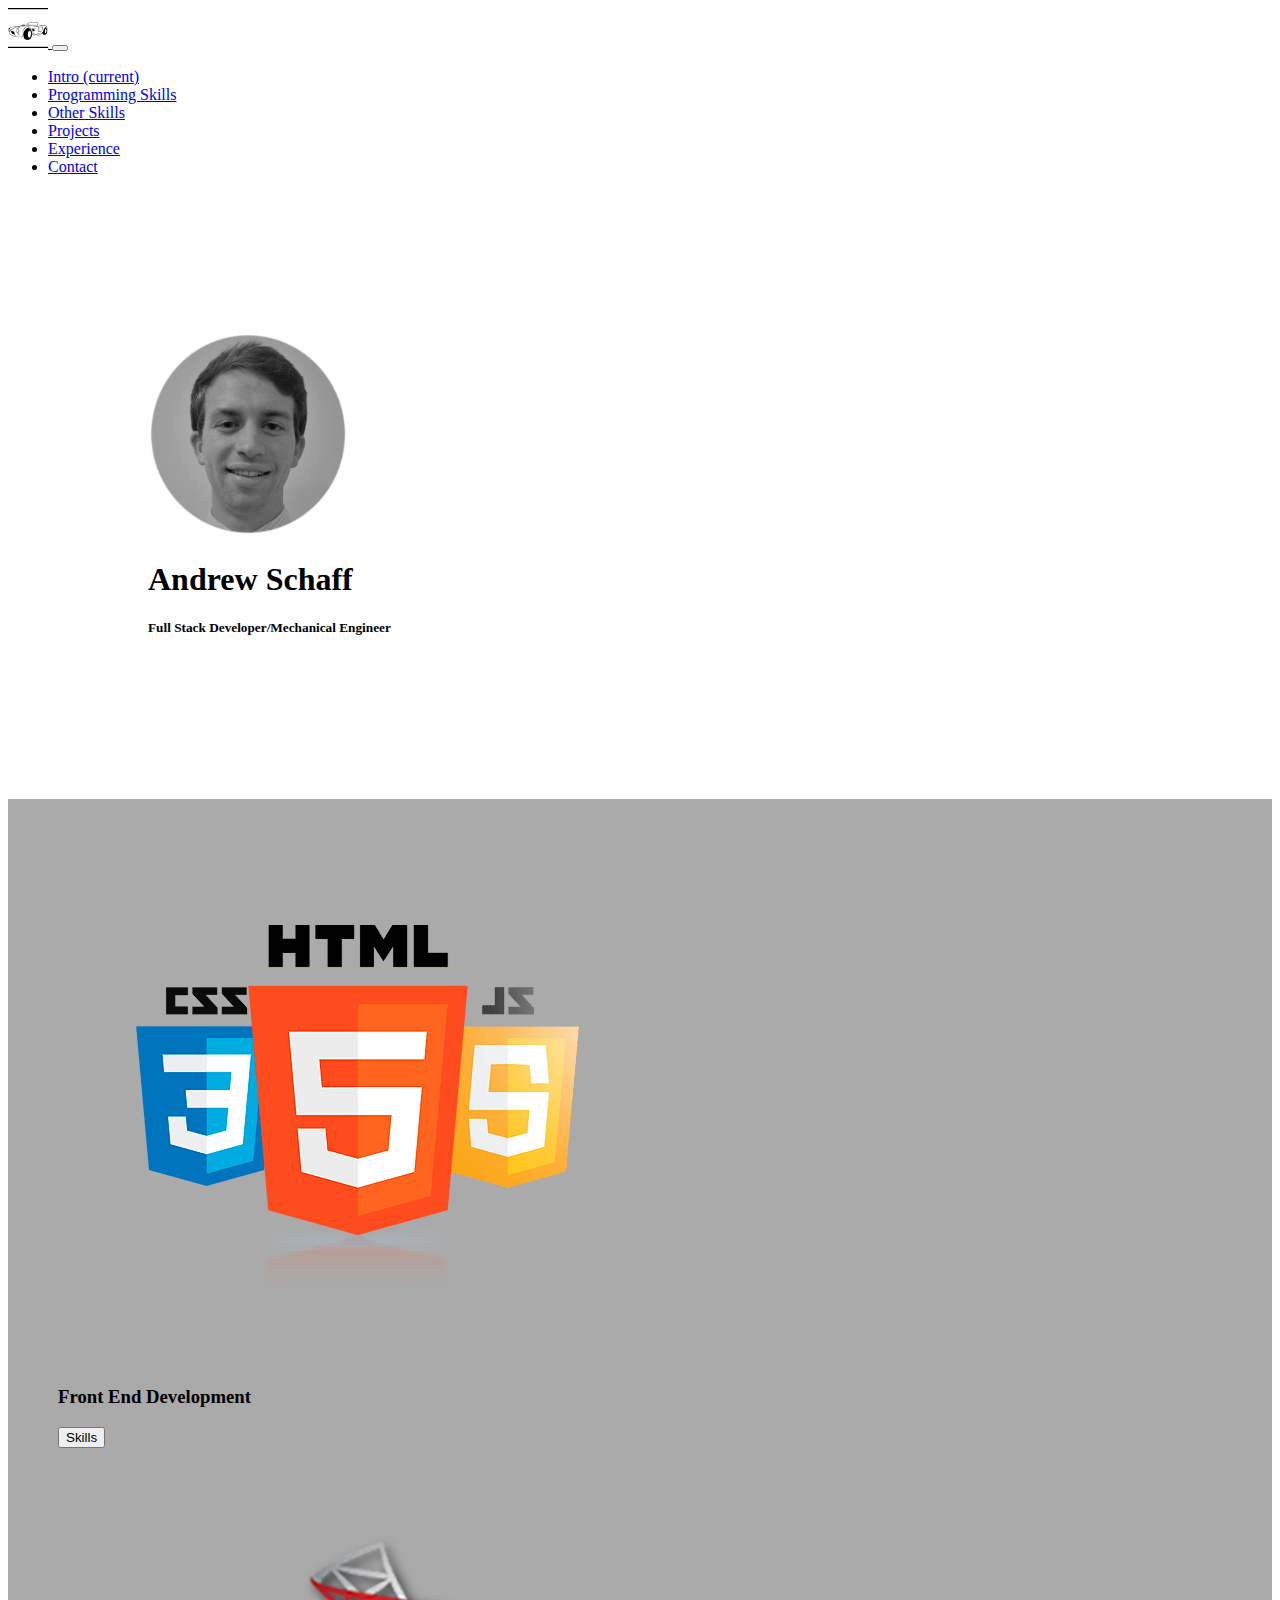
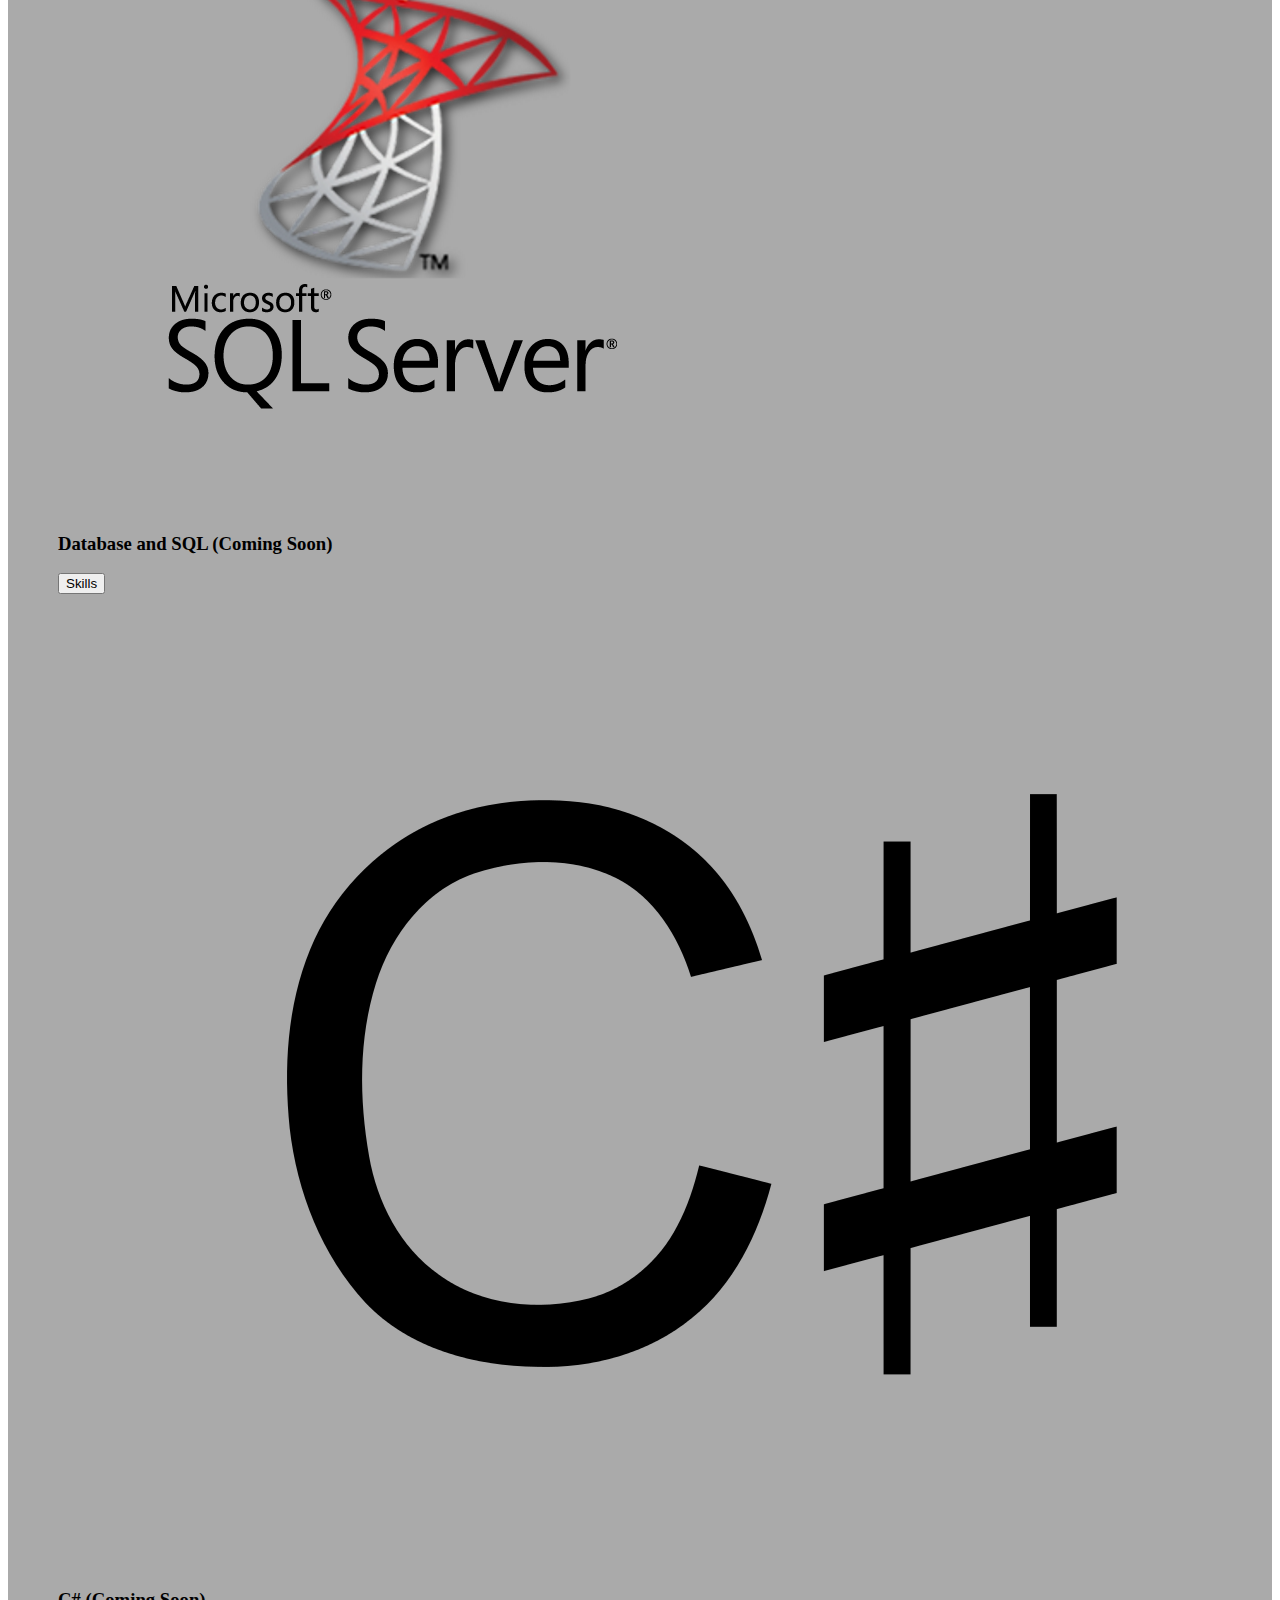
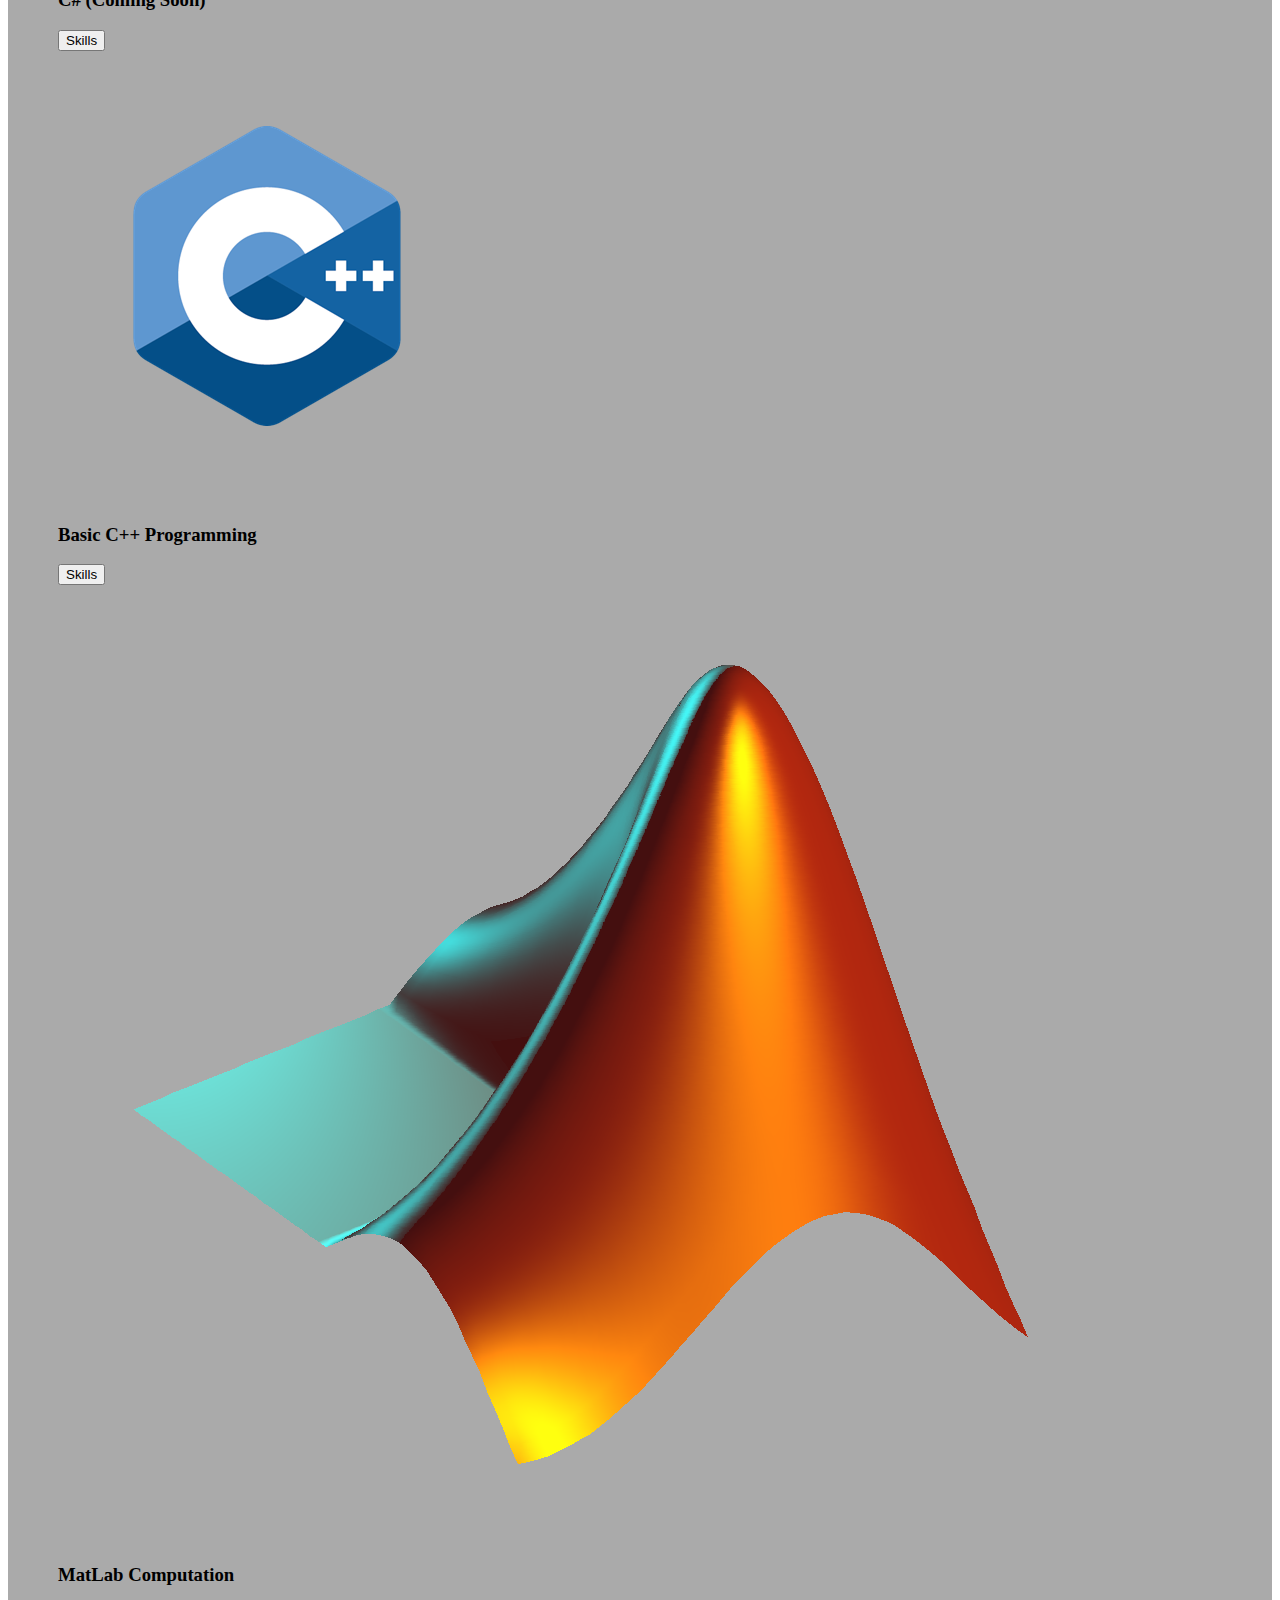
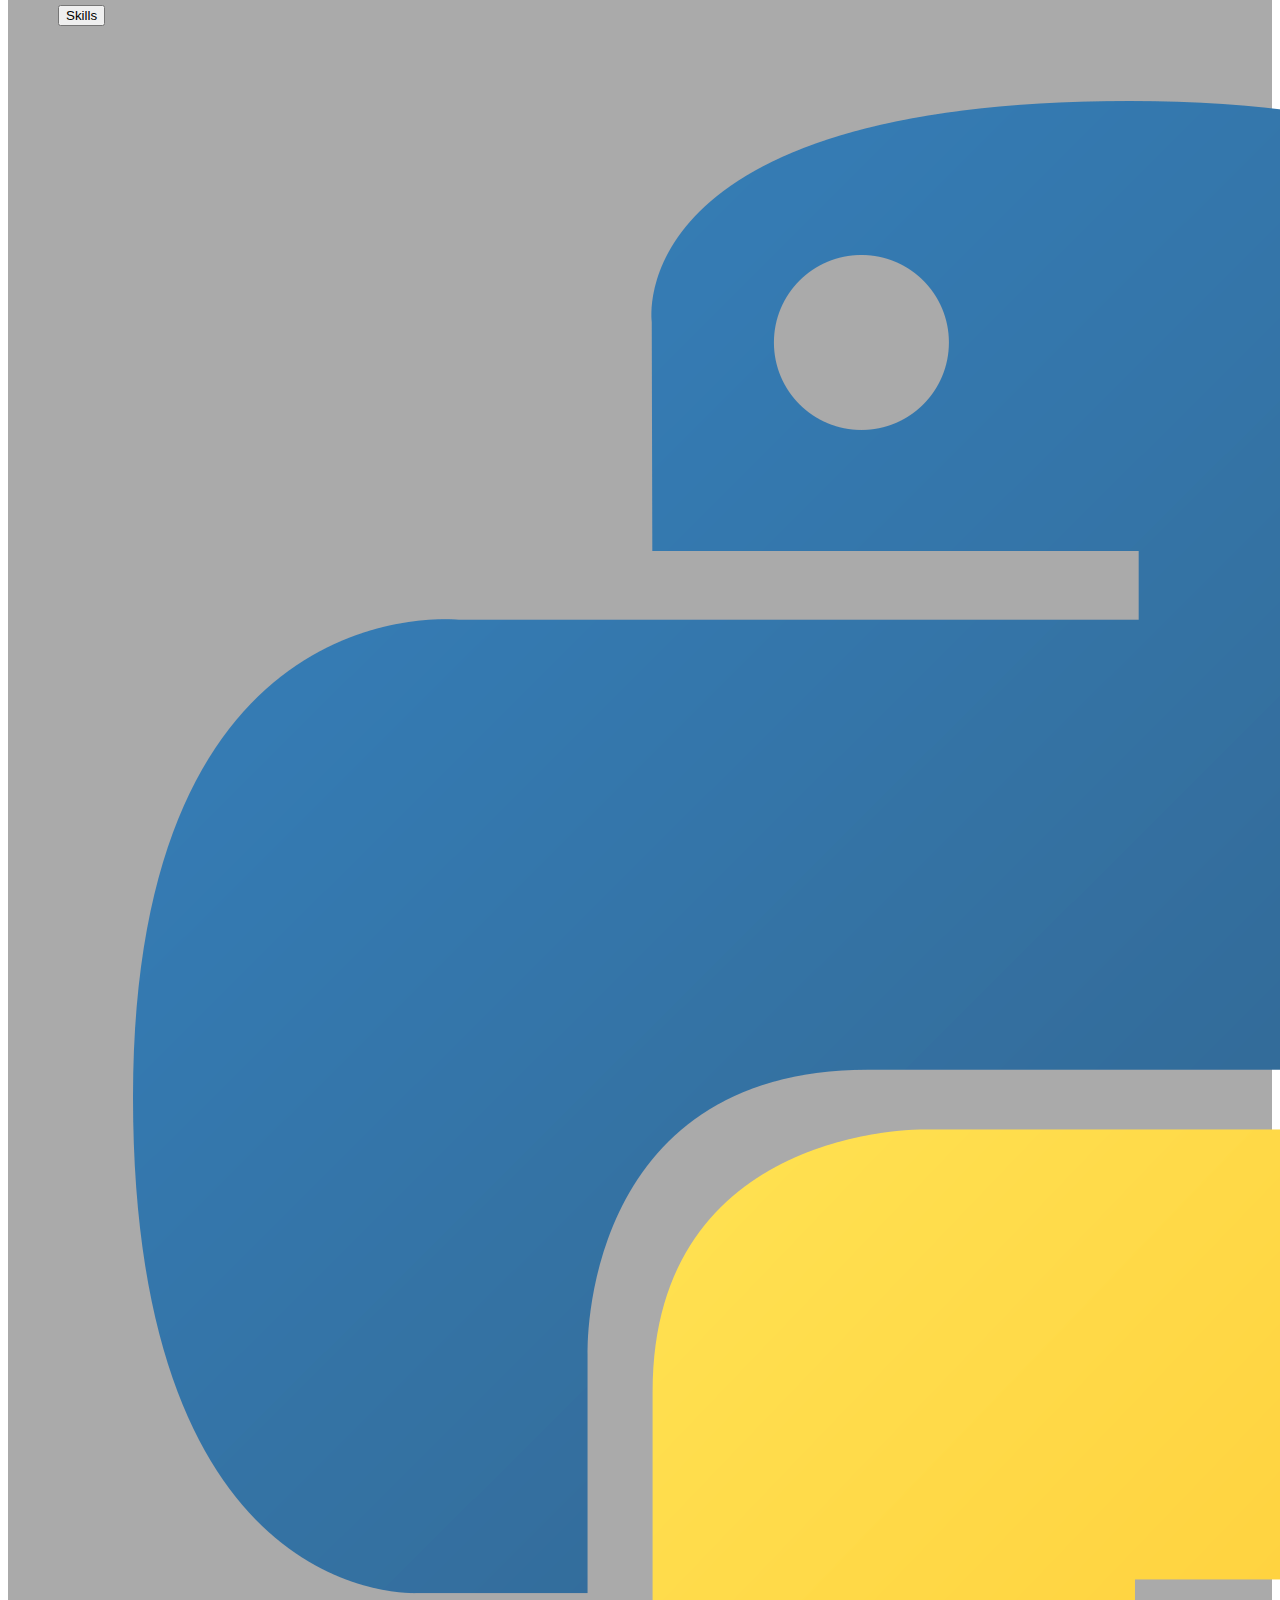
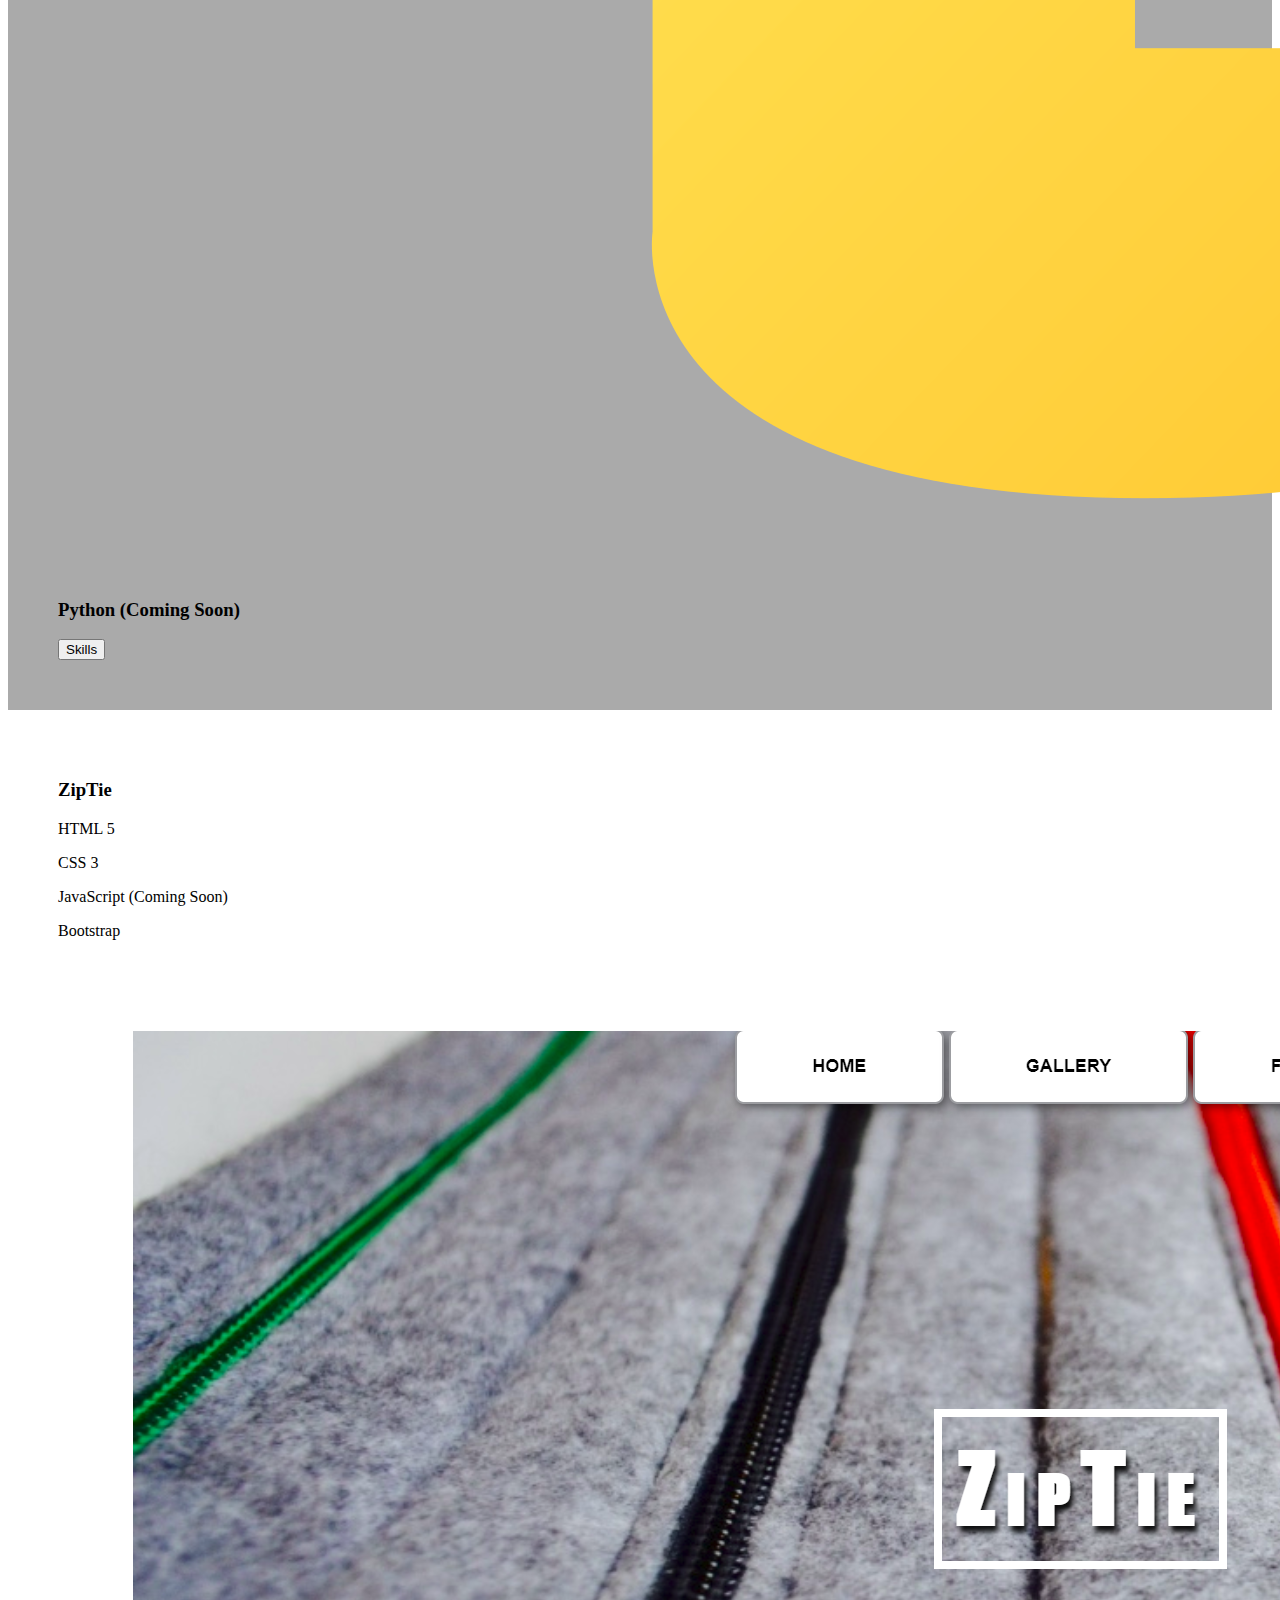
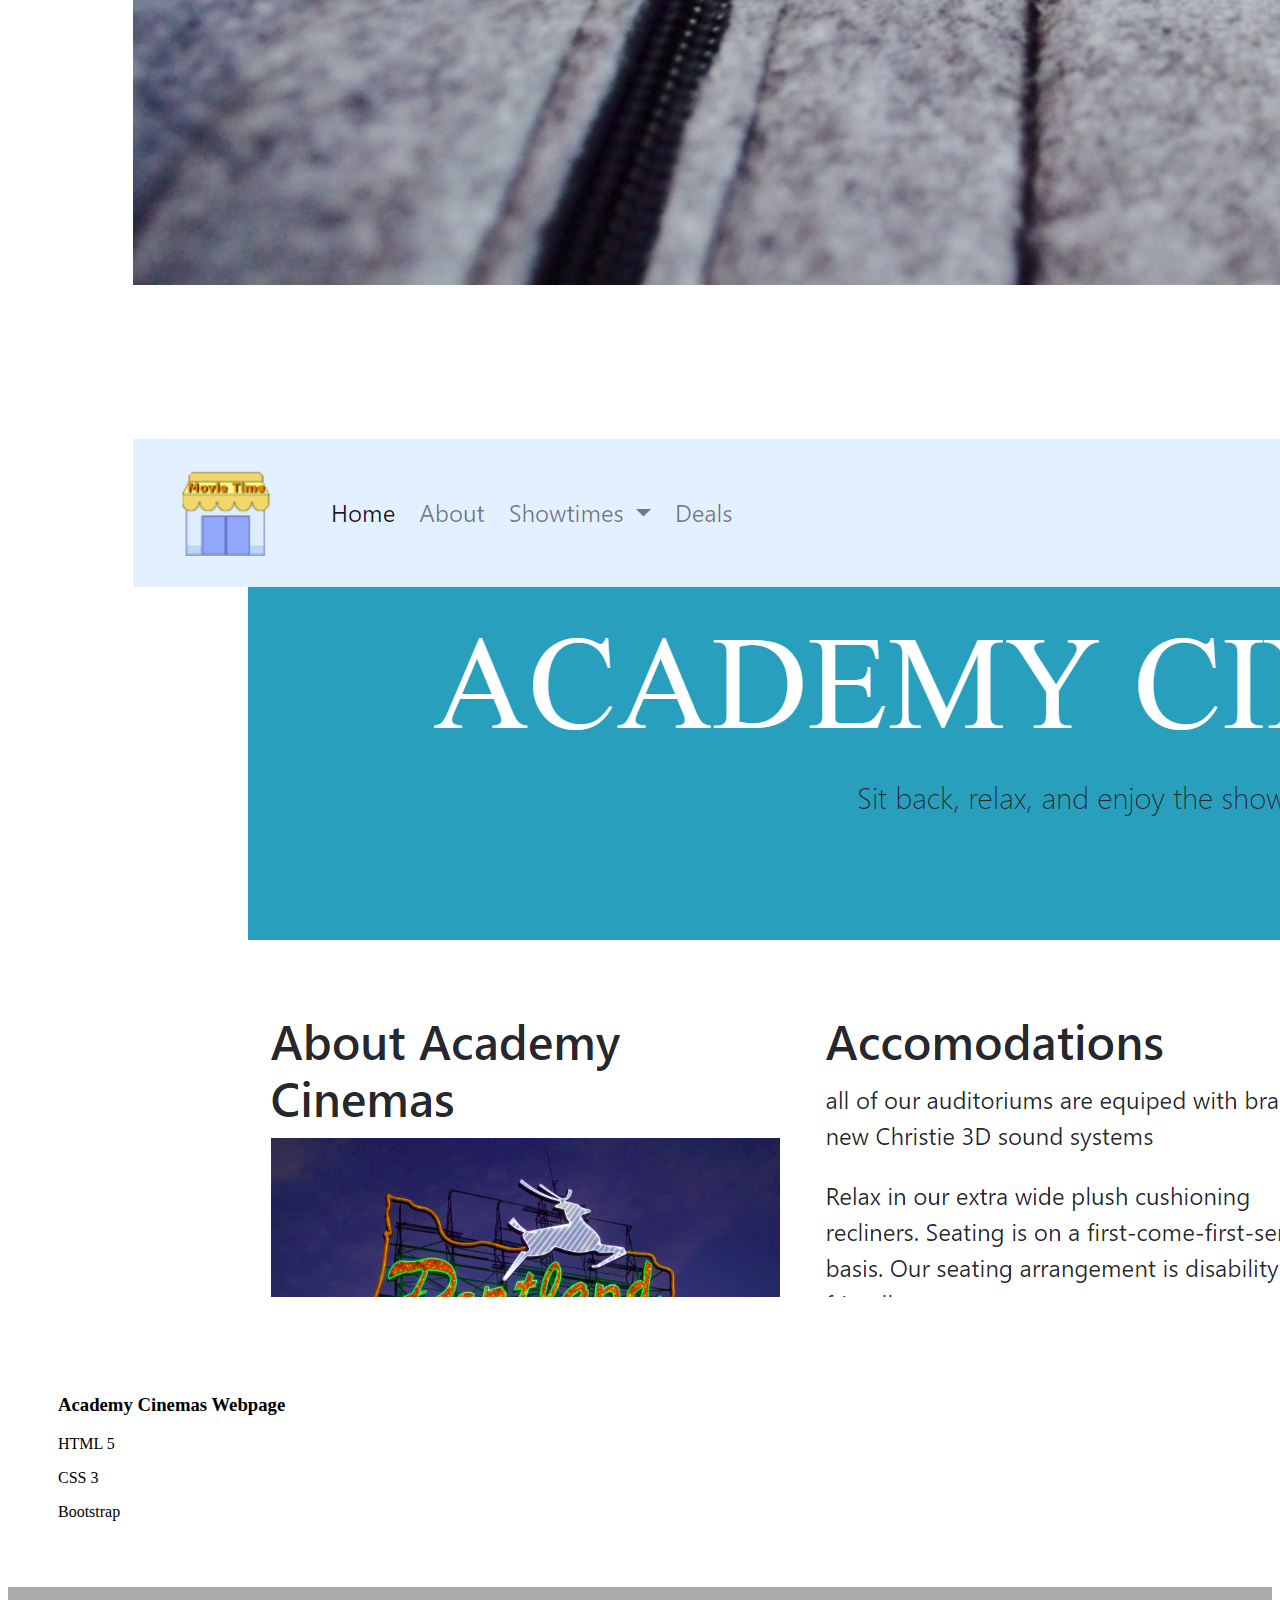
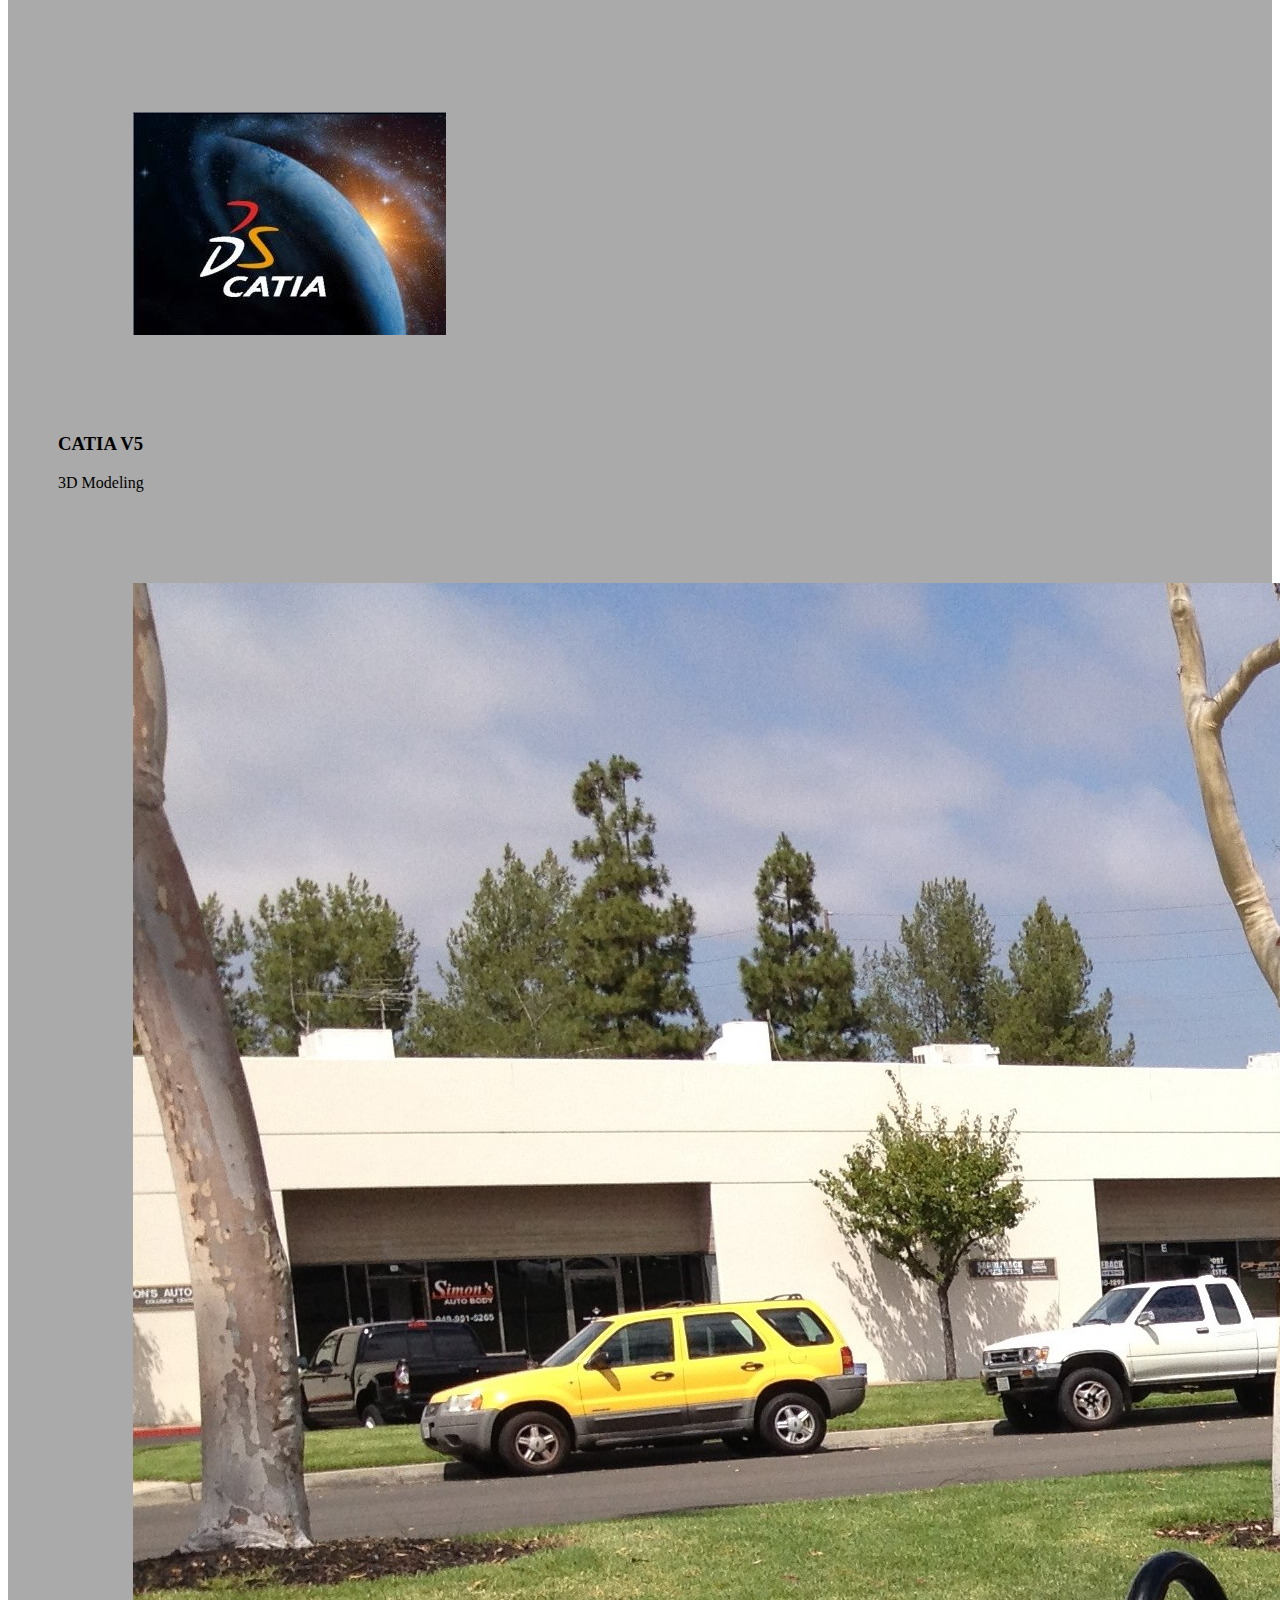
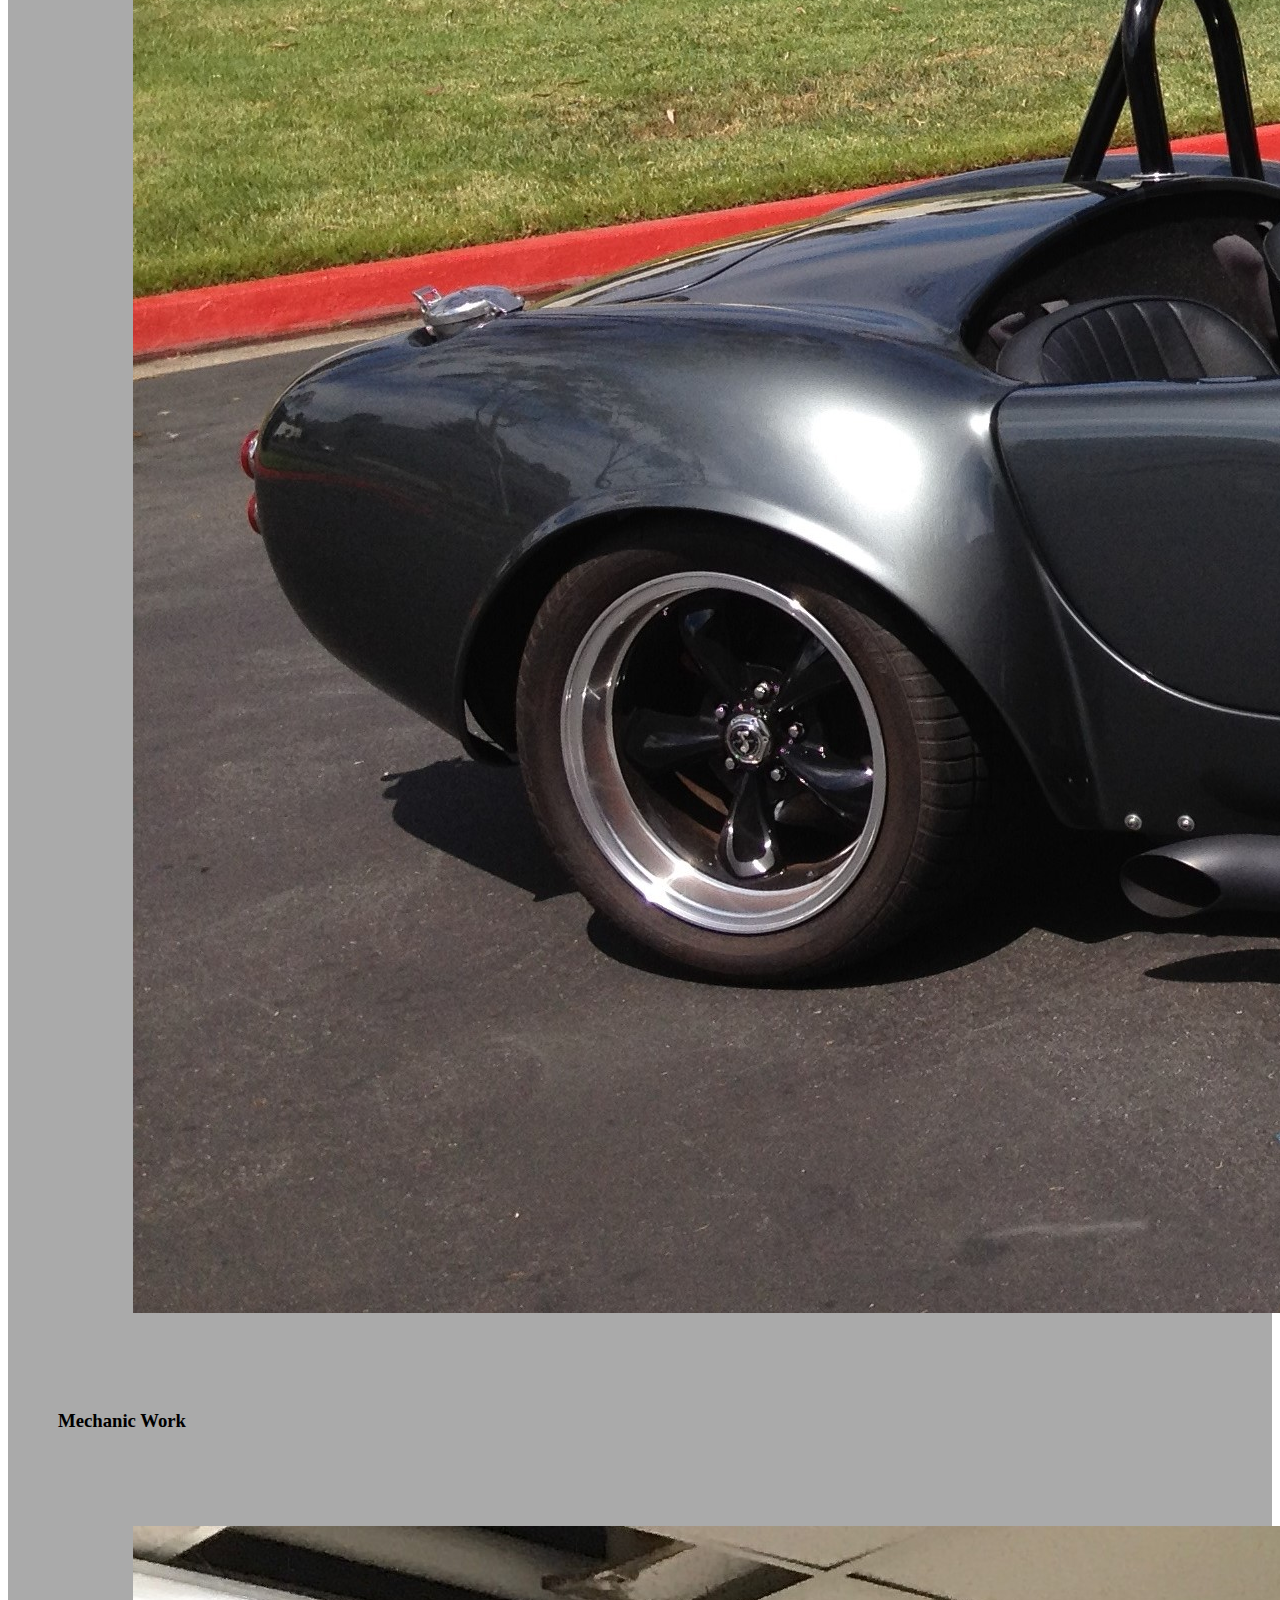
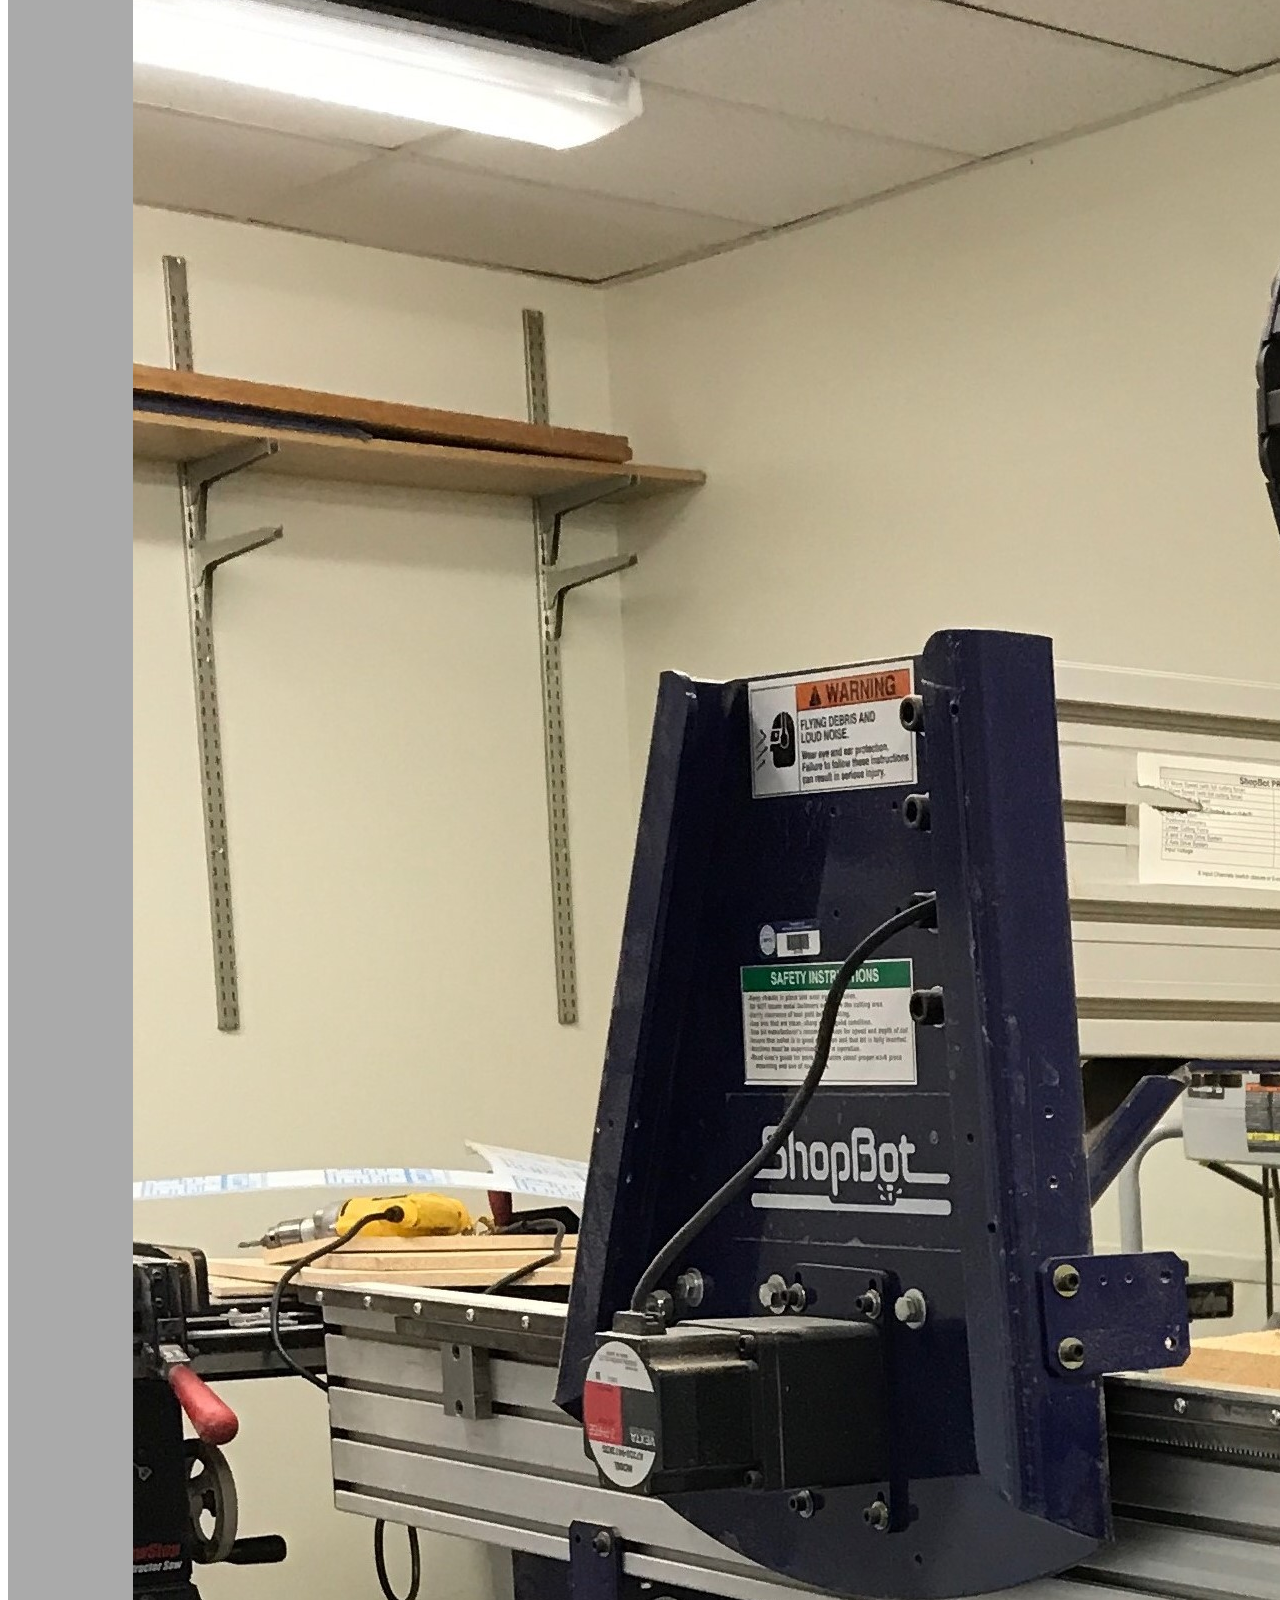
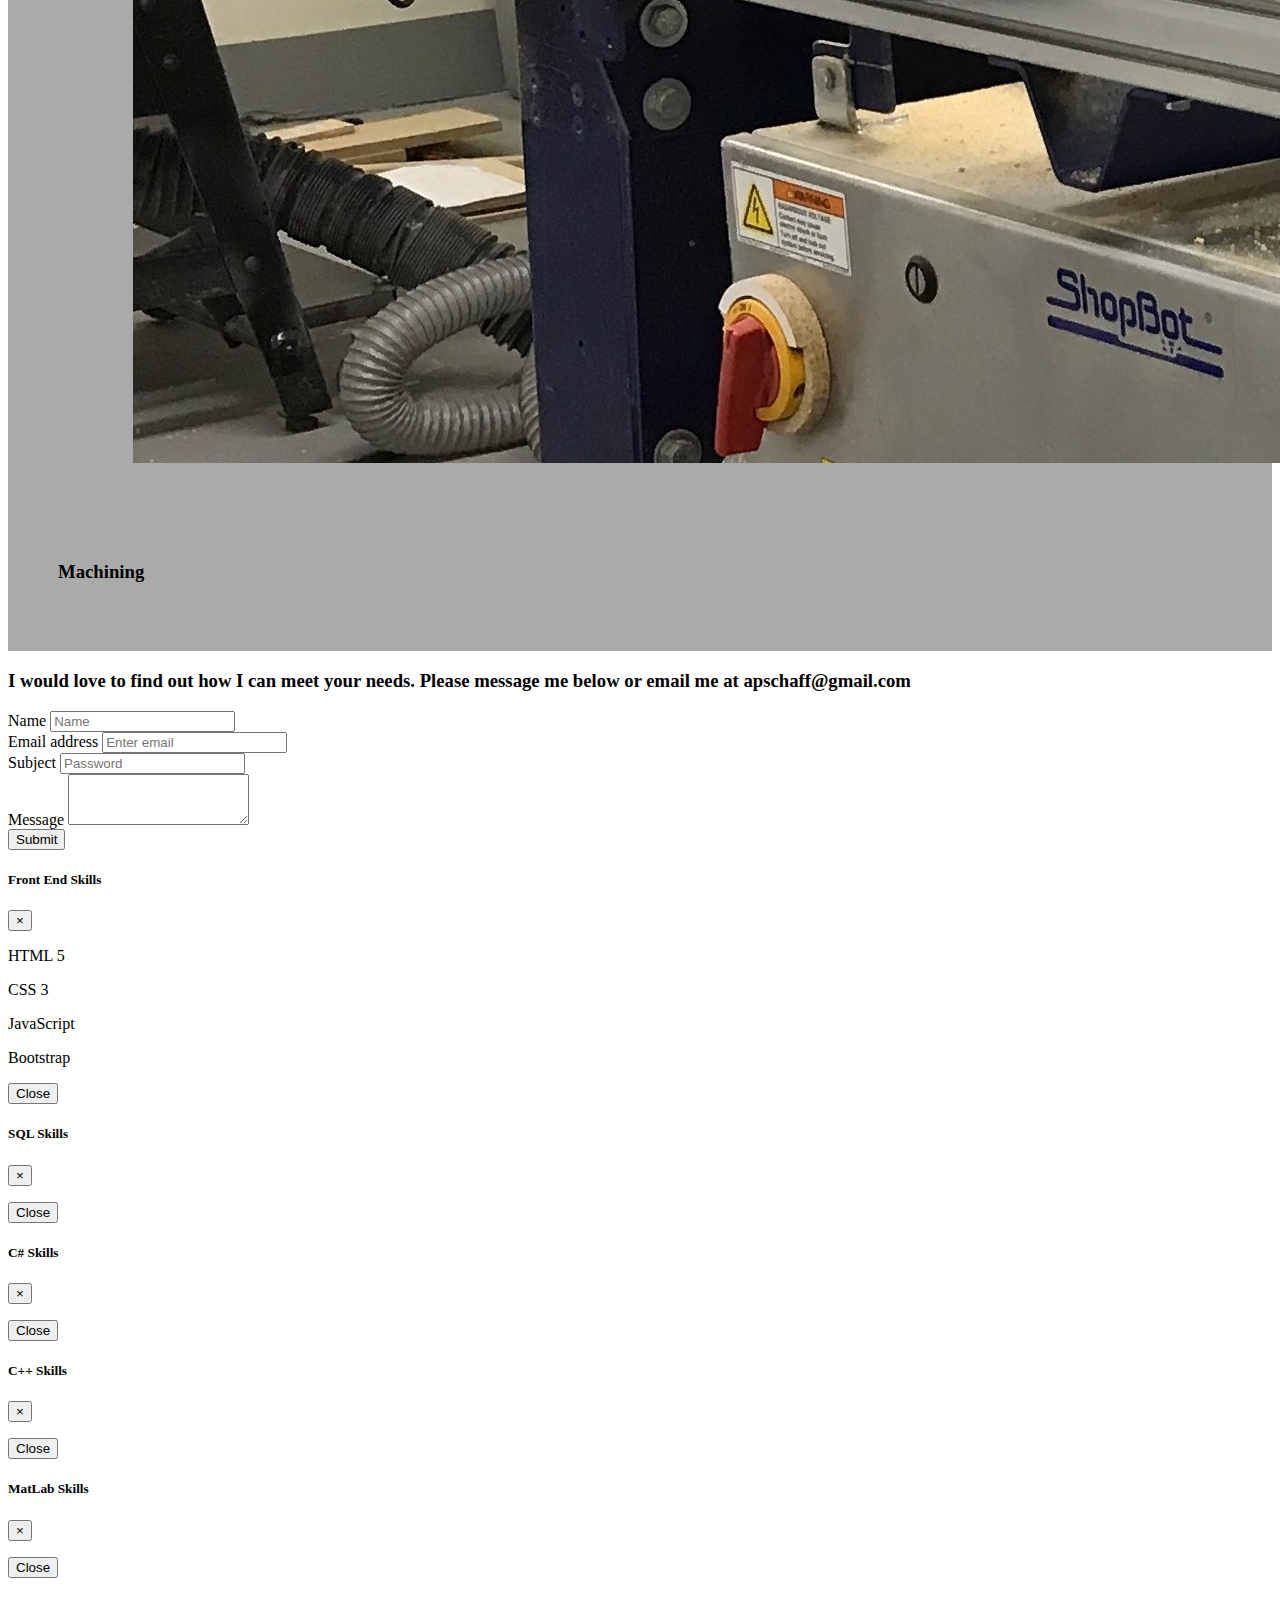
<file: Portfolio_1.html>
<!DOCTYPE html>
<html>
	<head>
		<!-- Required meta tags -->
	    <meta charset="utf-8">
	    <meta name="viewport" content="width=device-width, initial-scale=1, shrink-to-fit=no">

	    <!-- Bootstrap CSS -->
	    <link rel="stylesheet" href="https://stackpath.bootstrapcdn.com/bootstrap/4.1.3/css/bootstrap.min.css" integrity="sha384-MCw98/SFnGE8fJT3GXwEOngsV7Zt27NXFoaoApmYm81iuXoPkFOJwJ8ERdknLPMO" crossorigin="anonymous">
	    <link rel="stylesheet" href="./css/portfolio_1.css">

		<title>Andrew P. Schaff</title>
		<link href="./images/Shelby-Cobra.gif" rel="shortcut icon" type="images">
	</head>
	<body>

		<!-- <div class="container"> -->
			<!-- Nav -->
			<nav class="navbar navbar-light fixed-top">
				<a class="navbar-brand" href="#">
			    	<img src="./images/Shelby-Cobra.gif" width="40" height="40" alt="">
			  	</a>
			  	<!-- <a class="navbar-brand" href="#">Andrew P. Schaff</a> -->
			  	<button class="navbar-toggler" type="button" data-toggle="collapse" data-target="#navbarSupportedContent" aria-controls="navbarSupportedContent" aria-expanded="false" aria-label="Toggle navigation">
			    	<span class="navbar-toggler-icon"></span>
			  	</button>

			  	<div class="collapse navbar-collapse" id="navbarSupportedContent">
				    <ul class="navbar-nav mr-auto">
				      <li class="nav-item active">
				        <a class="nav-link" href="#intro">Intro <span class="sr-only">(current)</span></a>
				      </li>
				      <li class="nav-item">
				        <a class="nav-link" href="#programming_skills">Programming Skills</a>
							</li>
							<li class="nav-item">
				        <a class="nav-link" href="#other_skills">Other Skills</a>
							</li>
							<li class="nav-item">
				        <a class="nav-link" href="#projects">Projects</a>
							</li>
							<li class="nav-item">
				        <a class="nav-link" href="#experience">Experience</a>
							</li>
							<li class="nav-item">
				        <a class="nav-link" href="#contact">Contact</a>
				      </li>
						</ul>
			  	</div>
			</nav>
			<!-- /Nav -->

			<!-- Intro -->
			<div class="container-fluid" id="intro">
				<div class="text-center">
					<img src="./images/profile_round.jpg" width=200 class="profile-pic">
					<h1>Andrew Schaff</h1>
					<h5>Full Stack Developer/Mechanical Engineer</h5>
				</div>
			</div>
			<!-- /Intro -->

			<!-- Programming Skills -->
			<div id="programming_skills">
				<div class="container-fluid my-5">
					<div class="row text-center">
						<div class="col-md-4">
							<img src="./images/front_end_logo.png" class="img-fluid logo" alt="">
							<h3>Front End Development</h3>
			                <button type="button" class="btn btn-outline-primary" data-toggle="modal" data-target="#front_end">
			                  Skills
			                </button>
			                <!-- <button type="button" class="btn btn-secondary btn-info popover-dismiss" data-container="body" data-toggle="popover" data-placement="top" data-content="HTML5<br>CSS3<br>JavaScript<br>Bootstrap">
			                    Sign Up!
			                </button> -->			                							
						</div>
						<div class="col-md-4">
							<img src="./images/sql_server_logo.png" class="img-fluid logo" alt="">
							<h3>Database and SQL (Coming Soon)</h3>
			                <button type="button" class="btn btn-outline-primary" data-toggle="modal" data-target="#sql">
			                  Skills
			                </button>	
						</div>
						<div class="col-md-4">
							<img src="./images/c_sharp.png" class="img-fluid logo" alt="">
							<h3>C# (Coming Soon)</h3>
							<button type="button" class="btn btn-outline-primary" data-toggle="modal" data-target="#c_sharp">
			                  Skills
			                </button>
						</div>
					<!-- </div>
				</div>
				<div class="container-fluid my-5">
					<div class="row text-center"> -->
						<div class="col-md-4">
							<img src="./images/c++_logo.png" class="img-fluid logo" alt="">
							<h3>Basic C++ Programming</h3>
							<button type="button" class="btn btn-outline-primary" data-toggle="modal" data-target="#cpp">
			                  Skills
			                </button>	
						</div>
						<div class="col-md-4">
							<img src="./images/Matlab_Logo.png" class="img-fluid logo" alt="">
							<h3>MatLab Computation</h3>
							<button type="button" class="btn btn-outline-primary" data-toggle="modal" data-target="#matlab">
			                  Skills
			                </button>	
						</div>
						<div class="col-md-4">
							<img src="./images/python_logo.png" class="img-fluid logo" alt="">
							<h3>Python (Coming Soon)</h3>
							<button type="button" class="btn btn-outline-primary" data-toggle="modal" data-target="#python">
			                  Skills
			                </button>
						</div>
					</div>
				</div>	
			</div>	
			<!-- /Programming Skills -->

			<!-- Projects -->
			<div id="projects">
				<div class="container-fluid my-5">
					<div class="row text-center">
						<div class="col-md-5">
							<h3>ZipTie</h3>
							<p>HTML 5</p>
							<p>CSS 3</p>
							<p>JavaScript (Coming Soon)</p>
							<p>Bootstrap</p>
						</div>
						<div class="col-md-7">
							<img src="./images/ziptie_home_clean.png" class="img-fluid logo" alt="">
						</div>
					</div>
				</div>
				<div class="container-fluid my-5">
					<div class="row text-center">
						<div class="col-md-7">
							<img src="./images/academy_cinemas_clean.png" class="img-fluid logo" alt="">
							<p></p>
							<p></p>
							<p></p>
							<p></p>
						</div>
						<div class="col-md-5">
							<h3>Academy Cinemas Webpage</h3>
							<p>HTML 5</p>
							<p>CSS 3</p>
							<p>Bootstrap</p>
							<p></p>
						</div>
					</div>
				</div>

			</div>			
			<!-- /Projects -->

			<!-- Other Skills -->
			<div id="other_skills">
				<div class="container-fluid my-5">
					<div class="row text-center">
						<div class="col-md-4">
							<img src="./images/catia_v5_logo_7_5.jpeg" class="img-fluid logo" alt="">
							<h3>CATIA V5</h3>
							<p>3D Modeling</p>
							<p></p>
							<p></p>
							<p></p>
						</div>
						<div class="col-md-4">
							<img src="./images/cobra_7_5.jpg" class="img-fluid logo" alt="">
							<h3>Mechanic Work</h3>
							<p></p>
							<p></p>
							<p></p>
							<p></p>
						</div>
						<div class="col-md-4">
							<img src="./images/mill_7_5.jpg" class="img-fluid logo" alt="">
							<h3>Machining</h3>
							<p></p>
							<p></p>
							<p></p>
							<p></p>
						</div>
					</div>
				</div>
			</div>			
			<!-- /Other Skills -->

			<!-- Experience -->
			<!-- /Experience -->

			<!-- Contact -->
			<div class="container py-4 col-md-6">
				<form>
					<h3 class="text-center">I would love to find out how I can meet your needs. Please message me below or email me at apschaff@gmail.com</h3>
					<div class="form-group">
						<label for="exampleInputEmail1">Name</label>
						<input class="form-control" type="text" placeholder="Name">
					</div>					
					<div class="form-group">
						<label for="exampleInputEmail1">Email address</label>
						<input type="email" class="form-control" id="exampleInputEmail1" aria-describedby="emailHelp" placeholder="Enter email">
						<!-- <small id="emailHelp" class="form-text text-muted">We'll never share your email with anyone else.</small> -->
					</div>
					<div class="form-group">
						<label for="exampleInputPassword1">Subject</label>
						<input type="password" class="form-control" id="exampleInputPassword1" placeholder="Password">
					</div>
					<div class="form-group">
						<label for="exampleFormControlTextarea1">Message</label>
						<textarea class="form-control" id="exampleFormControlTextarea1" rows="3"></textarea>
					</div>
					<button type="submit" class="btn btn-outline-primary">Submit</button>
				</form>
			</div>			
			<!-- /Contact -->

	        <!-- Modals -->
	        <div class="modal fade" id="front_end" tabindex="-1" role="dialog" aria-labelledby="exampleModalLabel" aria-hidden="true">
	          <div class="modal-dialog" role="document">
	            <div class="modal-content">
	              <div class="modal-header">
	                <h5 class="modal-title" id="exampleModalLabel">Front End Skills</h5>
	                <button type="button" class="close" data-dismiss="modal" aria-label="Close">
	                  <span aria-hidden="true">&times;</span>
	                </button>
	              </div>
	              <div class="modal-body">
					<p>HTML 5</p>
					<p>CSS 3</p>
					<p>JavaScript</p>
					<p>Bootstrap</p>
	              </div>
	              <div class="modal-footer">
	                <button type="button" class="btn btn-secondary" data-dismiss="modal">Close</button>
	              </div>
	            </div>
	          </div>
	        </div>

	        <div class="modal fade" id="sql" tabindex="-1" role="dialog" aria-labelledby="exampleModalLabel" aria-hidden="true">
	          <div class="modal-dialog" role="document">
	            <div class="modal-content">
	              <div class="modal-header">
	                <h5 class="modal-title" id="exampleModalLabel">SQL Skills</h5>
	                <button type="button" class="close" data-dismiss="modal" aria-label="Close">
	                  <span aria-hidden="true">&times;</span>
	                </button>
	              </div>
	              <div class="modal-body">
					<p></p>
					<p></p>
					<p></p>
					<p></p>
	              </div>
	              <div class="modal-footer">
	                <button type="button" class="btn btn-secondary" data-dismiss="modal">Close</button>
	              </div>
	            </div>
	          </div>
	        </div>

	        <div class="modal fade" id="c_sharp" tabindex="-1" role="dialog" aria-labelledby="exampleModalLabel" aria-hidden="true">
	          <div class="modal-dialog" role="document">
	            <div class="modal-content">
	              <div class="modal-header">
	                <h5 class="modal-title" id="exampleModalLabel">C# Skills</h5>
	                <button type="button" class="close" data-dismiss="modal" aria-label="Close">
	                  <span aria-hidden="true">&times;</span>
	                </button>
	              </div>
	              <div class="modal-body">
					<p></p>
					<p></p>
					<p></p>
					<p></p>
	              </div>
	              <div class="modal-footer">
	                <button type="button" class="btn btn-secondary" data-dismiss="modal">Close</button>
	              </div>
	            </div>
	          </div>
	        </div>

	        <div class="modal fade" id="cpp" tabindex="-1" role="dialog" aria-labelledby="exampleModalLabel" aria-hidden="true">
	          <div class="modal-dialog" role="document">
	            <div class="modal-content">
	              <div class="modal-header">
	                <h5 class="modal-title" id="exampleModalLabel">C++ Skills</h5>
	                <button type="button" class="close" data-dismiss="modal" aria-label="Close">
	                  <span aria-hidden="true">&times;</span>
	                </button>
	              </div>
	              <div class="modal-body">
					<p></p>
					<p></p>
					<p></p>
					<p></p>
	              </div>
	              <div class="modal-footer">
	                <button type="button" class="btn btn-secondary" data-dismiss="modal">Close</button>
	              </div>
	            </div>
	          </div>
	        </div>

	        <div class="modal fade" id="matlab" tabindex="-1" role="dialog" aria-labelledby="exampleModalLabel" aria-hidden="true">
	          <div class="modal-dialog" role="document">
	            <div class="modal-content">
	              <div class="modal-header">
	                <h5 class="modal-title" id="exampleModalLabel">MatLab Skills</h5>
	                <button type="button" class="close" data-dismiss="modal" aria-label="Close">
	                  <span aria-hidden="true">&times;</span>
	                </button>
	              </div>
	              <div class="modal-body">
					<p></p>
					<p></p>
					<p></p>
					<p></p>
	              </div>
	              <div class="modal-footer">
	                <button type="button" class="btn btn-secondary" data-dismiss="modal">Close</button>
	              </div>
	            </div>
	          </div>
	        </div>

	        <div class="modal fade" id="python" tabindex="-1" role="dialog" aria-labelledby="exampleModalLabel" aria-hidden="true">
	          <div class="modal-dialog" role="document">
	            <div class="modal-content">
	              <div class="modal-header">
	                <h5 class="modal-title" id="exampleModalLabel">Python Skills</h5>
	                <button type="button" class="close" data-dismiss="modal" aria-label="Close">
	                  <span aria-hidden="true">&times;</span>
	                </button>
	              </div>
	              <div class="modal-body">
					<p></p>
					<p></p>
					<p></p>
					<p></p>
	              </div>
	              <div class="modal-footer">
	                <button type="button" class="btn btn-secondary" data-dismiss="modal">Close</button>
	              </div>
	            </div>
	          </div>
	        </div>
	        <!-- /Modal -->

	        <!-- JavaScript -->
	        <script src="https://code.jquery.com/jquery-3.3.1.slim.min.js" integrity="sha384-q8i/X+965DzO0rT7abK41JStQIAqVgRVzpbzo5smXKp4YfRvH+8abtTE1Pi6jizo" crossorigin="anonymous"></script>
			<script src="https://cdnjs.cloudflare.com/ajax/libs/popper.js/1.14.6/umd/popper.min.js" integrity="sha384-wHAiFfRlMFy6i5SRaxvfOCifBUQy1xHdJ/yoi7FRNXMRBu5WHdZYu1hA6ZOblgut" crossorigin="anonymous"></script>
			<script src="https://stackpath.bootstrapcdn.com/bootstrap/4.2.1/js/bootstrap.min.js" integrity="sha384-B0UglyR+jN6CkvvICOB2joaf5I4l3gm9GU6Hc1og6Ls7i6U/mkkaduKaBhlAXv9k" crossorigin="anonymous"></script>


	        <script type="text/javascript">
		        $('.popover-dismiss').popover({
		          trigger: 'focus'
		        })
		    </script>    
	        <!-- /JavaScript -->

			<!-- Footer -->
	        <footer id="footer">
	            <!-- &nbsp; Created By: Andrew Schaff &nbsp;|&nbsp; Made With Bootstrap  --> &nbsp; www.andrewpschaff.com &nbsp;|&nbsp; &copy; 2018
	        </footer>
	        <!-- /Footer -->


		<!-- </div>	 -->
	</body>
</html>
</file>
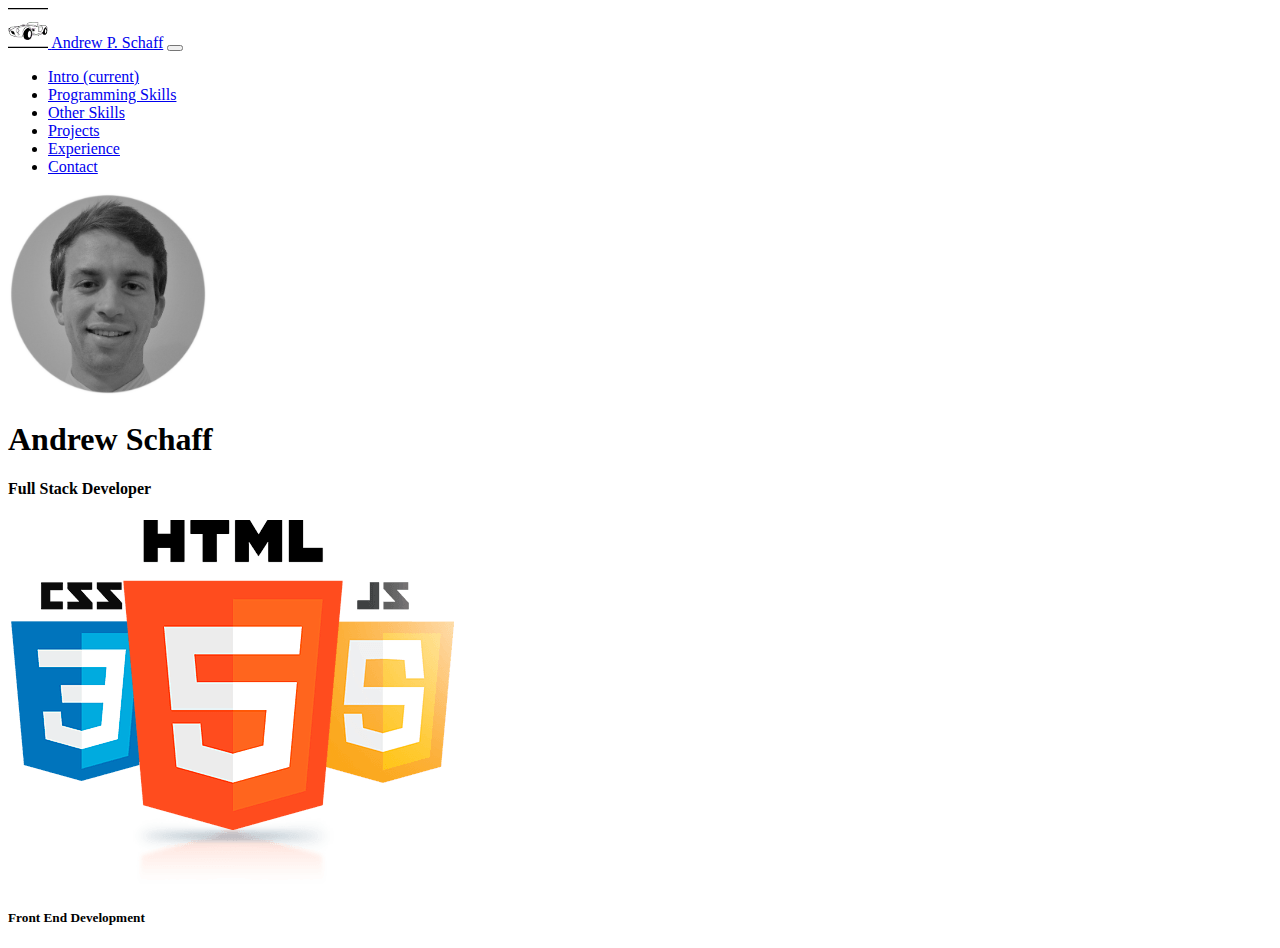
<file: test_page.html>
<!DOCTYPE html>
<html>
	<head>
		<!-- Required meta tags -->
	    <meta charset="utf-8">
	    <meta name="viewport" content="width=device-width, initial-scale=1, shrink-to-fit=no">

	    <!-- Bootstrap CSS -->
	    <link rel="stylesheet" href="https://stackpath.bootstrapcdn.com/bootstrap/4.1.3/css/bootstrap.min.css" integrity="sha384-MCw98/SFnGE8fJT3GXwEOngsV7Zt27NXFoaoApmYm81iuXoPkFOJwJ8ERdknLPMO" crossorigin="anonymous">
	    <link rel="stylesheet" href="./css/portfolio_1.css">

        <title>Andrew P. Schaff</title>
        <!-- <link href="./images/Shelby-Cobra.gif" rel="shortcut icon" type="images"> -->
        <style type="text/css">
		  .pink {
		    background: pink;
		    border: 1px solid purple;
		  }
		  .orange {
		    background: orange;
		    border: 1px dashed red;
		    height: 50px;
		  }
	  	</style>
	</head>
	<body>

		<div class="container">
			<!-- Nav -->
<nav class="navbar navbar-light">
				<a class="navbar-brand" href="#">
			    	<img src="./images/Shelby-Cobra.gif" width="40" height="40" alt="">
			  	</a>
			  	<a class="navbar-brand" href="#">Andrew P. Schaff</a>
			  	<button class="navbar-toggler" type="button" data-toggle="collapse" data-target="#navbarSupportedContent" aria-controls="navbarSupportedContent" aria-expanded="false" aria-label="Toggle navigation">
			    	<span class="navbar-toggler-icon"></span>
			  	</button>

			  	<div class="collapse navbar-collapse" id="navbarSupportedContent">
				    <ul class="navbar-nav mr-auto">
				      <li class="nav-item active">
				        <a class="nav-link" href="#">Intro <span class="sr-only">(current)</span></a>
				      </li>
				      <li class="nav-item">
				        <a class="nav-link" href="#">Programming Skills</a>
							</li>
							<li class="nav-item">
				        <a class="nav-link" href="#">Other Skills</a>
							</li>
							<li class="nav-item">
				        <a class="nav-link" href="#">Projects</a>
							</li>
							<li class="nav-item">
				        <a class="nav-link" href="#">Experience</a>
							</li>
							<li class="nav-item">
				        <a class="nav-link" href="#">Contact</a>
				      </li>
				      <!-- <li class="nav-item dropdown">
				        <a class="nav-link dropdown-toggle" href="#" id="navbarDropdown" role="button" data-toggle="dropdown" aria-haspopup="true" aria-expanded="false">
				          Dropdown
				        </a>
				        <div class="dropdown-menu" aria-labelledby="navbarDropdown">
				          <a class="dropdown-item" href="#">Action</a>
				          <a class="dropdown-item" href="#">Another action</a>
				          <div class="dropdown-divider"></div>
				          <a class="dropdown-item" href="#">Something else here</a>
				        </div>
				      </li> -->
						</ul>
				    <!-- <form class="form-inline my-2 my-lg-0">
				      <input class="form-control mr-sm-2" type="search" placeholder="Search" aria-label="Search">
				      <button class="btn btn-outline-success my-2 my-sm-0" type="submit">Search</button>
			    	</form> -->
			  	</div>
			</nav>
			<!-- /Nav -->

			<!-- Intro -->
			<div class="container-fluid">

				<div class="text-center">
					<img src="./images/profile_round.jpg" width=200 class="profile-pic">
					<h1>Andrew Schaff</h1>
					<h4>Full Stack Developer</h4>
				</div>
			</div>
			<!-- /Intro -->

			<!-- Programming Skills -->
			<div class="container-fluid bg-light">
			  <div class="row">
			    <div class="col-md-3 col-sm-6 col-xs-12">
			    	<div class="card">
                    <img class="card-img-top" src="./images/front_end_logo.png" alt="Card image cap">
                    <div class="card-body">
                        <h5 class="card-title">Front End Development</h5>
                    </div>
                </div>
<!-- 			      <div class="row">
			        <div class="col-lg-6 orange">FIRST HALF</div>
			        <div class="col-lg-6 orange">OTHER HALF</div>
			      </div>
			    </div>
			    <div class="col-md-3 col-sm-6 pink">TOUR DATE!</div>
			    <div class="col-md-3 col-sm-6 pink">TOUR DATE!</div>
			    <div class="col-md-3 col-sm-6 pink">
			      <div class="row">
			        <div class="col-lg-2 orange">Hi!</div>
			        <div class="col-lg-2 orange">Hi!</div>
			        <div class="col-lg-2 orange">Hi!</div>
			        <div class="col-lg-2 orange">Hi!</div>
			        <div class="col-lg-2 orange">Hi!</div>
			        <div class="col-lg-2 orange">Hi!</div>
			      </div> -->
			    </div>
			  </div>
			</div>
			<!-- /Programming Skills -->

			<!-- Other Skills -->
			<!-- /Other Skills -->

			<!-- Projects -->
			<!-- /Projects -->

			<!-- Experience -->
			<!-- /Experience -->

			<!-- Contact -->
			<!-- /Contact -->
		</div>	
	</body>
</html>
</file>
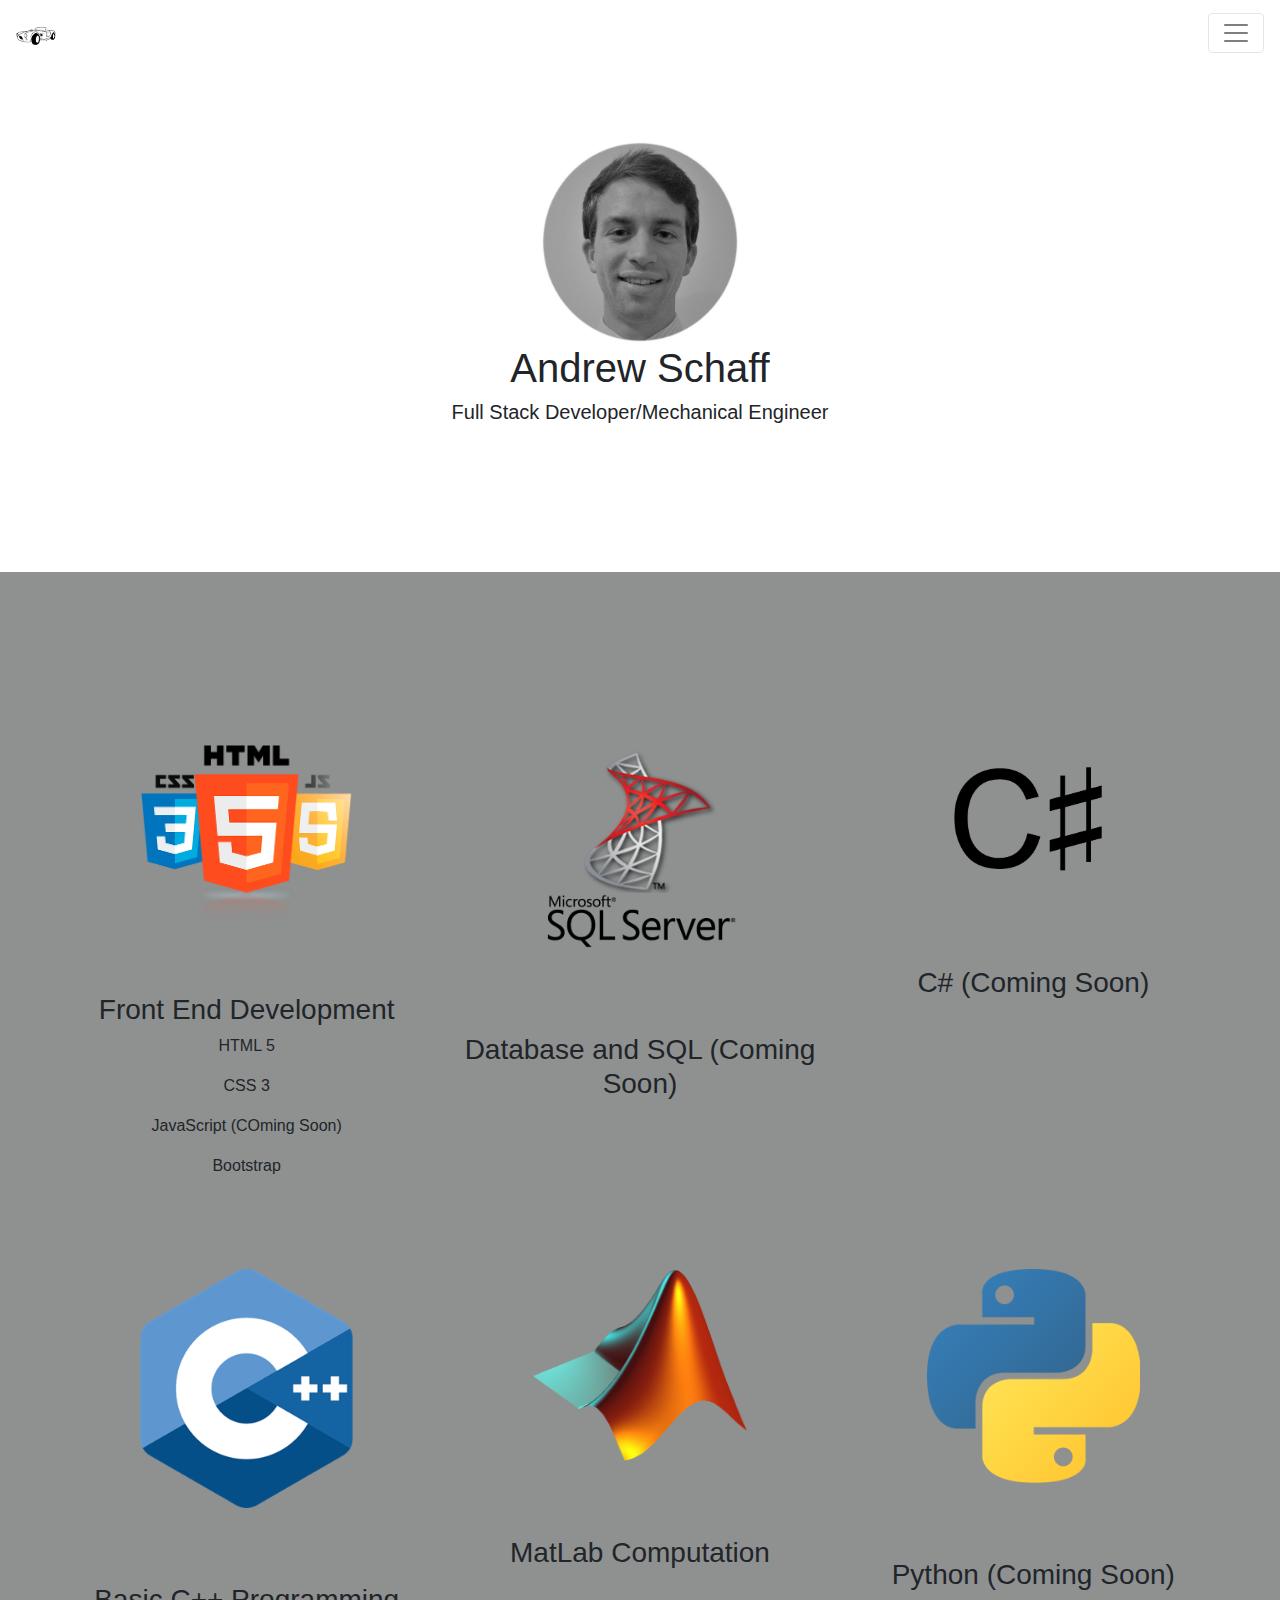
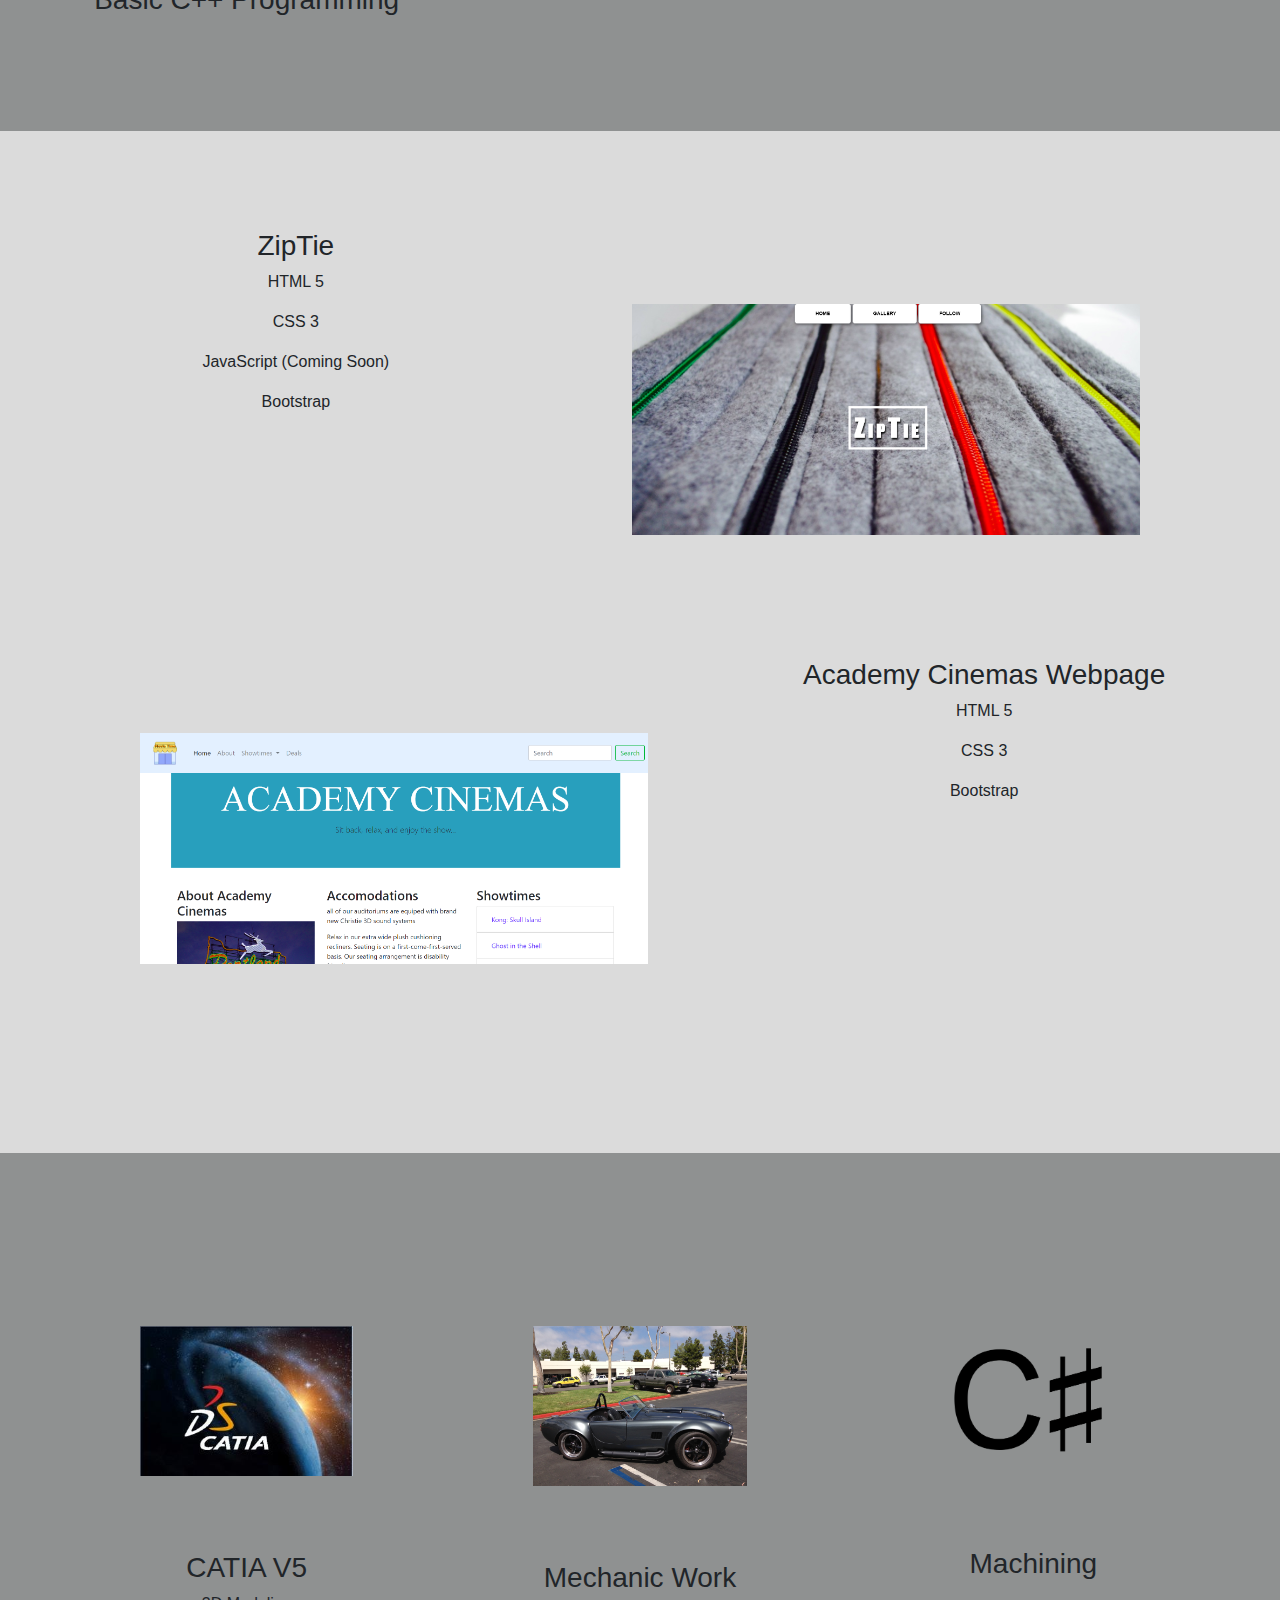
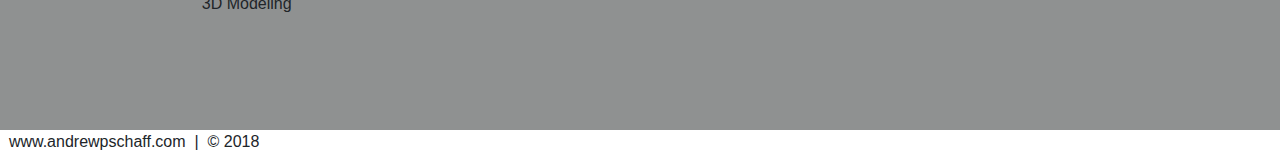
<file: images/Andrew P. Schaff.html>
<!DOCTYPE html>
<!-- saved from url=(0127)file:///C:/Users/Andrew/Documents/School/Programming/The%20Tech%20Academy/HTML%20&%20CSS/Portfolio/Portfolio_1/Portfolio_1.html -->
<html><head><meta http-equiv="Content-Type" content="text/html; charset=UTF-8">
		<!-- Required meta tags -->
	    
	    <meta name="viewport" content="width=device-width, initial-scale=1, shrink-to-fit=no">

	    <!-- Bootstrap CSS -->
	    <link rel="stylesheet" href="./Andrew P. Schaff_files/bootstrap.min.css" integrity="sha384-MCw98/SFnGE8fJT3GXwEOngsV7Zt27NXFoaoApmYm81iuXoPkFOJwJ8ERdknLPMO" crossorigin="anonymous">
	    <link rel="stylesheet" href="./Andrew P. Schaff_files/portfolio_1.css">

		<title>Andrew P. Schaff</title>
		<link href="./Andrew P. Schaff_files/Shelby-Cobra.gif" rel="shortcut icon" type="images">
	</head>
	<body>

		<!-- <div class="container"> -->
			<!-- Nav -->
			<nav class="navbar navbar-light fixed-top">
				<a class="navbar-brand" href="file:///C:/Users/Andrew/Documents/School/Programming/The%20Tech%20Academy/HTML%20&amp;%20CSS/Portfolio/Portfolio_1/Portfolio_1.html#">
			    	<img src="./Andrew P. Schaff_files/Shelby-Cobra.gif" width="40" height="40" alt="">
			  	</a>
			  	<!-- <a class="navbar-brand" href="#">Andrew P. Schaff</a> -->
			  	<button class="navbar-toggler" type="button" data-toggle="collapse" data-target="#navbarSupportedContent" aria-controls="navbarSupportedContent" aria-expanded="false" aria-label="Toggle navigation">
			    	<span class="navbar-toggler-icon"></span>
			  	</button>

			  	<div class="collapse navbar-collapse" id="navbarSupportedContent">
				    <ul class="navbar-nav mr-auto">
				      <li class="nav-item active">
				        <a class="nav-link" href="file:///C:/Users/Andrew/Documents/School/Programming/The%20Tech%20Academy/HTML%20&amp;%20CSS/Portfolio/Portfolio_1/Portfolio_1.html#intro">Intro <span class="sr-only">(current)</span></a>
				      </li>
				      <li class="nav-item">
				        <a class="nav-link" href="file:///C:/Users/Andrew/Documents/School/Programming/The%20Tech%20Academy/HTML%20&amp;%20CSS/Portfolio/Portfolio_1/Portfolio_1.html#programming_skills">Programming Skills</a>
							</li>
							<li class="nav-item">
				        <a class="nav-link" href="file:///C:/Users/Andrew/Documents/School/Programming/The%20Tech%20Academy/HTML%20&amp;%20CSS/Portfolio/Portfolio_1/Portfolio_1.html#other_skills">Other Skills</a>
							</li>
							<li class="nav-item">
				        <a class="nav-link" href="file:///C:/Users/Andrew/Documents/School/Programming/The%20Tech%20Academy/HTML%20&amp;%20CSS/Portfolio/Portfolio_1/Portfolio_1.html#projects">Projects</a>
							</li>
							<li class="nav-item">
				        <a class="nav-link" href="file:///C:/Users/Andrew/Documents/School/Programming/The%20Tech%20Academy/HTML%20&amp;%20CSS/Portfolio/Portfolio_1/Portfolio_1.html#experience">Experience</a>
							</li>
							<li class="nav-item">
				        <a class="nav-link" href="file:///C:/Users/Andrew/Documents/School/Programming/The%20Tech%20Academy/HTML%20&amp;%20CSS/Portfolio/Portfolio_1/Portfolio_1.html#contact">Contact</a>
				      </li>
						</ul>
			  	</div>
			</nav>
			<!-- /Nav -->

			<!-- Intro -->
			<div class="container-fluid" id="intro">
				<div class="text-center">
					<img src="./Andrew P. Schaff_files/profile_round.jpg" width="200" class="profile-pic">
					<h1>Andrew Schaff</h1>
					<h5>Full Stack Developer/Mechanical Engineer</h5>
				</div>
			</div>
			<!-- /Intro -->

			<!-- Programming Skills -->
			<div id="programming_skills">
				<div class="container-fluid my-5">
					<div class="row text-center">
						<div class="col-md-4">
							<img src="./Andrew P. Schaff_files/front_end_logo.png" class="img-fluid logo" alt="">
							<h3>Front End Development</h3>
							<p>HTML 5</p>
							<p>CSS 3</p>
							<p>JavaScript (COming Soon)</p>
							<p>Bootstrap</p>
						</div>
						<div class="col-md-4">
							<img src="./Andrew P. Schaff_files/sql_server_logo.png" class="img-fluid logo" alt="">
							<h3>Database and SQL (Coming Soon)</h3>
							<p></p>
							<p></p>
							<p></p>
							<p></p>
						</div>
						<div class="col-md-4">
							<img src="./Andrew P. Schaff_files/c_sharp.png" class="img-fluid logo" alt="">
							<h3>C# (Coming Soon)</h3>
							<p></p>
							<p></p>
							<p></p>
							<p></p>
						</div>
					<!-- </div>
				</div>
				<div class="container-fluid my-5">
					<div class="row text-center"> -->
						<div class="col-md-4">
							<img src="./Andrew P. Schaff_files/c++_logo.png" class="img-fluid logo" alt="">
							<h3>Basic C++ Programming</h3>
							<p></p>
							<p></p>
							<p></p>
							<p></p>
						</div>
						<div class="col-md-4">
							<img src="./Andrew P. Schaff_files/Matlab_Logo.png" class="img-fluid logo" alt="">
							<h3>MatLab Computation</h3>
							<p></p>
							<p></p>
							<p></p>
							<p></p>
						</div>
						<div class="col-md-4">
							<img src="./Andrew P. Schaff_files/python_logo.png" class="img-fluid logo" alt="">
							<h3>Python (Coming Soon)</h3>
							<p></p>
							<p></p>
							<p></p>
							<p></p>
						</div>
					</div>
				</div>	
			</div>	
			<!-- /Programming Skills -->

			<!-- Projects -->
			<div id="projects">
				<div class="container-fluid my-5">
					<div class="row text-center">
						<div class="col-md-5">
							<h3>ZipTie</h3>
							<p>HTML 5</p>
							<p>CSS 3</p>
							<p>JavaScript (Coming Soon)</p>
							<p>Bootstrap</p>
						</div>
						<div class="col-md-7">
							<img src="./Andrew P. Schaff_files/ziptie_home_clean.png" class="img-fluid logo" alt="">
						</div>
					</div>
				</div>
				<div class="container-fluid my-5">
					<div class="row text-center">
						<div class="col-md-7">
							<img src="./Andrew P. Schaff_files/academy_cinemas_clean.png" class="img-fluid logo" alt="">
							<p></p>
							<p></p>
							<p></p>
							<p></p>
						</div>
						<div class="col-md-5">
							<h3>Academy Cinemas Webpage</h3>
							<p>HTML 5</p>
							<p>CSS 3</p>
							<p>Bootstrap</p>
							<p></p>
						</div>
					</div>
				</div>

			</div>			
			<!-- /Projects -->

			<!-- Other Skills -->
			<div id="other_skills">
				<div class="container-fluid my-5">
					<div class="row text-center">
						<div class="col-md-4">
							<img src="./Andrew P. Schaff_files/catia_v5_logo_clean.jpeg" class="img-fluid logo" alt="">
							<h3>CATIA V5</h3>
							<p>3D Modeling</p>
							<p></p>
							<p></p>
							<p></p>
						</div>
						<div class="col-md-4">
							<img src="./Andrew P. Schaff_files/cobra.JPG" class="img-fluid logo" alt="">
							<h3>Mechanic Work</h3>
							<p></p>
							<p></p>
							<p></p>
							<p></p>
						</div>
						<div class="col-md-4">
							<img src="./Andrew P. Schaff_files/c_sharp.png" class="img-fluid logo" alt="">
							<h3>Machining</h3>
							<p></p>
							<p></p>
							<p></p>
							<p></p>
						</div>
					</div>
				</div>
			</div>			
			<!-- /Other Skills -->

			<!-- Experience -->
			<!-- /Experience -->

			<!-- Contact -->
			<!-- /Contact -->

			<!-- Footer -->
	        <footer id="footer">
	            <!-- &nbsp; Created By: Andrew Schaff &nbsp;|&nbsp; Made With Bootstrap  --> &nbsp; www.andrewpschaff.com &nbsp;|&nbsp; © 2018
	        </footer>
	        <!-- /Footer -->


		<!-- </div>	 -->
	
</body></html>
</file>
<file: css/portfolio_1.css>
#intro {
    background-color: #fff;
    padding: 140px;
}

#programming_skills,
#other_skills {
    background-color: rgb(170, 170, 170);
    padding: 50px;
}

.logo {
    padding: 75px;
}

#projects {
    background-color: #fff;
    padding: 50px;
}
</file>
<file: images/Andrew P. Schaff_files/portfolio_1.css>
#intro {
    background-color: #fff;
    padding: 140px;
}

#programming_skills,
#other_skills {
    background-color: rgb(143, 145, 145);
    padding: 50px;
}

.logo {
    padding: 75px;
}

#projects {
    background-color: rgb(219, 219, 219);
    padding: 50px;
}
</file>
